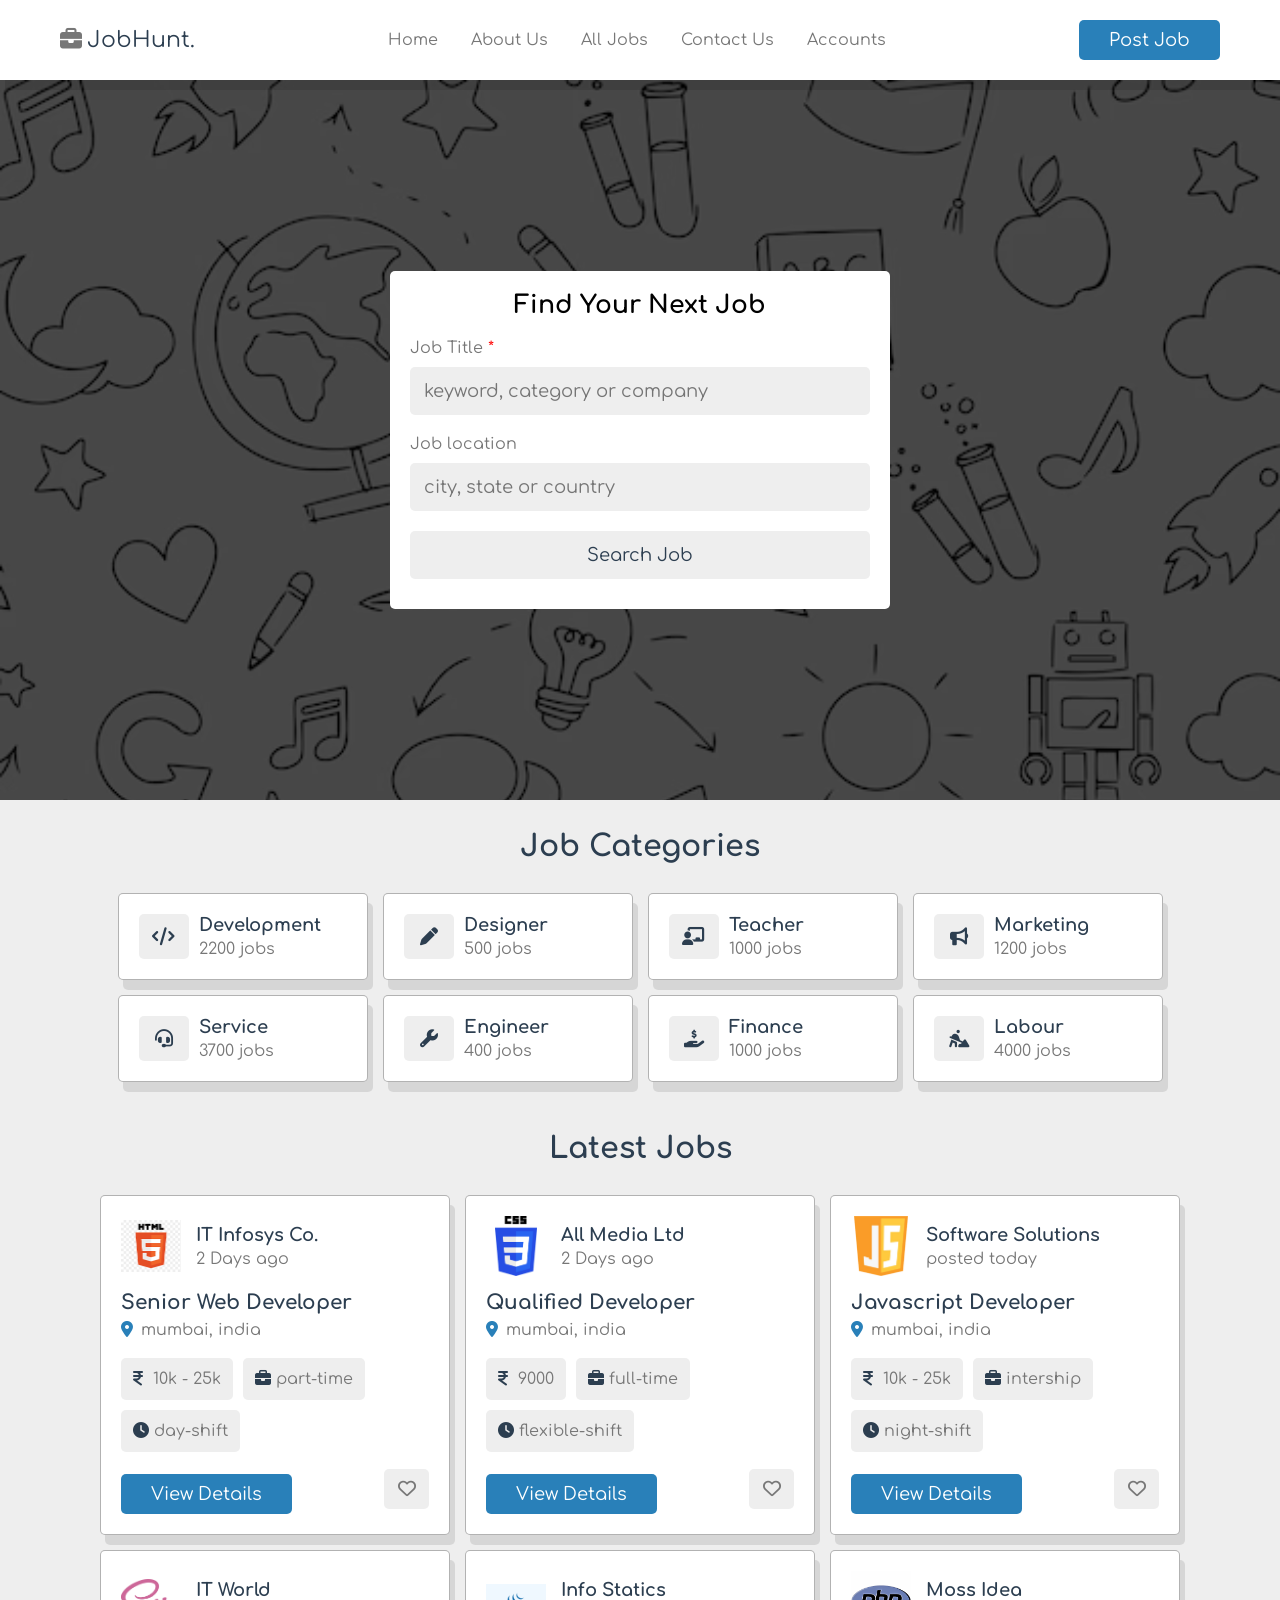
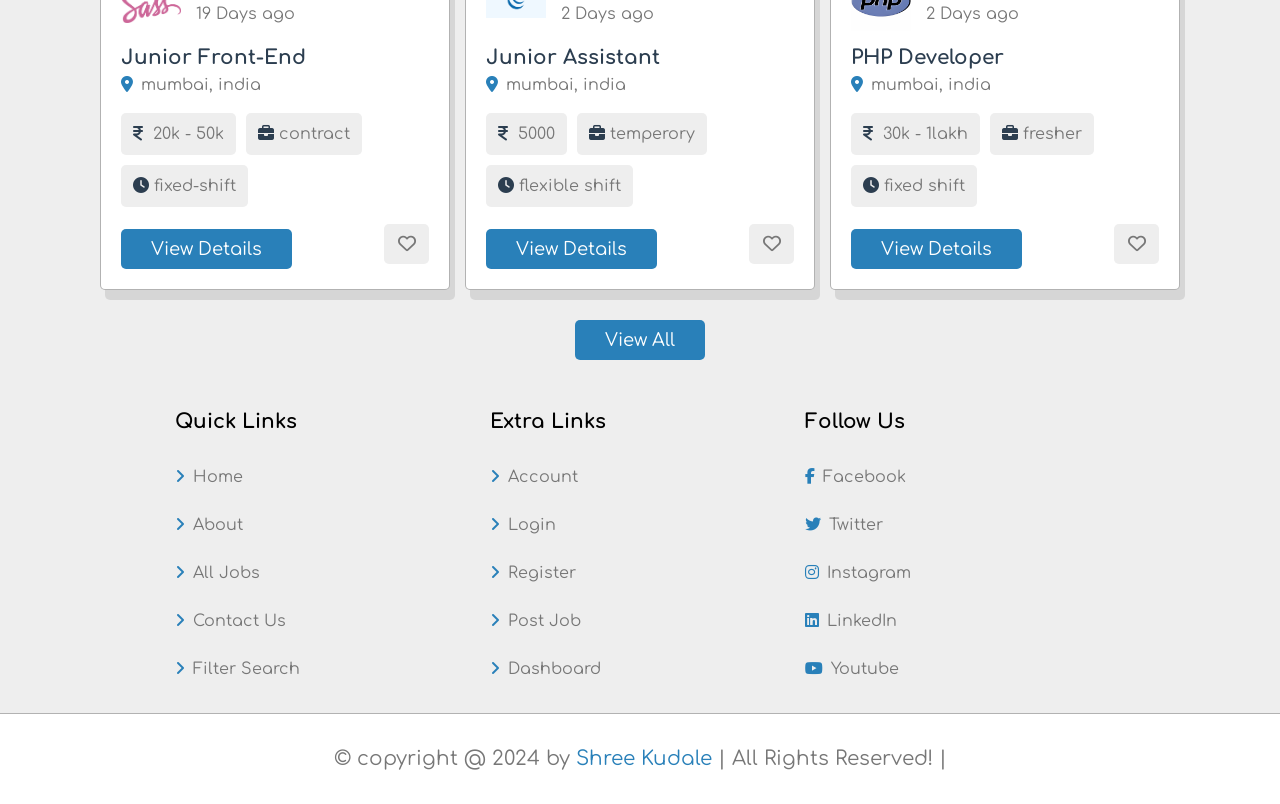
<file: index.html>
<!DOCTYPE html>
<html lang="en">

<head>
    <meta charset="UTF-8">
    <meta name="viewport" content="width=device-width, initial-scale=1.0">
    <title>Home</title>
    <link rel="stylesheet" href="style.css">

</head>

<body>

    <!-- Header Section -->

    <header class="header">
        <section class="flex">
            <div id="menu-btn" class="fas fa-bars-staggered"></div>
            <a href="index.html" class="logo"><i class="fas fa-briefcase"></i>JobHunt.</a>
            <nav class="navbar">
                <a href="index.html">Home</a>
                <a href="about.html">About Us</a>
                <a href="job.html">All jobs</a>
                <a href="contact.html">Contact us</a>
                <a href="login.html">Accounts</a>
            </nav>
            <a href="#" class="btn" style="margin-top: 0;">Post Job</a>

        </section>
    </header>


    <!-- Home Section -->

    <div class="home-container">
        <section class="home">
            <form action="" method="post">
                <h3>Find your next Job</h3>
                <p>Job Title <span>*</span></p>
                <input type="text" name="title" placeholder="keyword, category or company" required maxlength="20"
                    class="input">
                <p>Job location</p>
                <input type="text" name="location" placeholder="city, state or country" required maxlength="50"
                    class="input">
                <input type="submit" value="search job" name="search" class="btn">

            </form>
        </section>
    </div>

    <!-- category section  -->

    <section class="category">
        <h1 class="heading">Job categories</h1>
        <div class="box-container">
            <a href="#" class="box">
                <i class="fas fa-code"></i>
                <div>
                    <h3>Development</h3>
                    <span>2200 jobs</span>
                </div>
            </a>
            <a href="#" class="box">
                <i class="fas fa-pen"></i>
                <div>
                    <h3>designer</h3>
                    <span>500 jobs</span>
                </div>
            </a>
            <a href="#" class="box">
                <i class="fas fa-chalkboard-user"></i>
                <div>
                    <h3>teacher</h3>
                    <span>1000 jobs</span>
                </div>
            </a>
            <a href="#" class="box">
                <i class="fas fa-bullhorn"></i>
                <div>
                    <h3>marketing</h3>
                    <span>1200 jobs</span>
                </div>
            </a>
            <a href="#" class="box">
                <i class="fas fa-headset"></i>
                <div>
                    <h3>service</h3>
                    <span>3700 jobs</span>
                </div>
            </a>
            <a href="#" class="box">
                <i class="fas fa-wrench"></i>
                <div>
                    <h3>engineer</h3>
                    <span>400 jobs</span>
                </div>
            </a>
            <a href="#" class="box">
                <i class="fas fa-hand-holding-dollar"></i>
                <div>
                    <h3>finance</h3>
                    <span>1000 jobs</span>
                </div>
            </a>
            <a href="#" class="box">
                <i class="fas fa-person-digging"></i>
                <div>
                    <h3>labour</h3>
                    <span>4000 jobs</span>
                </div>
            </a>

        </div>
    </section>

    <!-- Job section -->

    <section class="job-container">
        <h1 class="heading">latest jobs</h1>
        <div class="box-container">
            <div class="box">
                <div class="company">
                    <img src="images/image1.png" alt="">
                    <div>
                        <h3>IT infosys co.</h3>
                        <p>2 Days ago</p>
                    </div>
                </div>
                <h3 class="job-title">Senior web developer</h3>

                <p class="location"><i class="fas fa-map-marker-alt"></i>
                    <span>mumbai, india</span>
                </p>
                <div class="tags">
                    <p><i class="fas fa-indian-rupee-sign"></i>
                        <span>10k - 25k</span></span>
                    </p>
                    <p> <i class="fas fa-briefcase"></i><span>part-time</span></p>
                    <p> <i class="fas fa-clock"></i><span>day-shift</span></p>
                </div>
                <div class="flex-btn">
                    <a href="view_job.html" class="btn">View Details</a>
                    <button type="submit" class="far fa-heart"></button>
                </div>
            </div>
            <!-- </div> -->


            <div class="box">
                <div class="company">
                    <img src="images/image2.png" alt="">
                    <div>
                        <h3>all media ltd</h3>
                        <p>2 Days ago</p>
                    </div>
                </div>
                <h3 class="job-title">qualified developer</h3>

                <p class="location"><i class="fas fa-map-marker-alt"></i>
                    <span>mumbai, india</span>
                </p>
                <div class="tags">
                    <p><i class="fas fa-indian-rupee-sign"></i>
                        <span>9000</span></span>
                    </p>
                    <p> <i class="fas fa-briefcase"></i><span>full-time</span></p>
                    <p> <i class="fas fa-clock"></i><span>flexible-shift</span></p>
                </div>
                <div class="flex-btn">
                    <a href="view_job.html" class="btn">View Details</a>
                    <button type="submit" class="far fa-heart"></button>
                </div>
            </div>
            <!-- </div> -->



            <div class="box">
                <div class="company">
                    <img src="images/image3.png" alt="">
                    <div>
                        <h3>software solutions</h3>
                        <p>posted today</p>
                    </div>
                </div>
                <h3 class="job-title">javascript developer</h3>

                <p class="location"><i class="fas fa-map-marker-alt"></i>
                    <span>mumbai, india</span>
                </p>
                <div class="tags">
                    <p><i class="fas fa-indian-rupee-sign"></i>
                        <span>10k - 25k</span></span>
                    </p>
                    <p> <i class="fas fa-briefcase"></i><span>intership</span></p>
                    <p> <i class="fas fa-clock"></i><span>night-shift</span></p>
                </div>
                <div class="flex-btn">
                    <a href="view_job.html" class="btn">View Details</a>
                    <button type="submit" class="far fa-heart"></button>
                </div>
            </div>
            <!-- </div> -->



            <div class="box">
                <div class="company">
                    <img src="images/image4.png" alt="">
                    <div>
                        <h3>IT world</h3>
                        <p>19 Days ago</p>
                    </div>
                </div>
                <h3 class="job-title">junior front-end</h3>

                <p class="location"><i class="fas fa-map-marker-alt"></i>
                    <span>mumbai, india</span>
                </p>
                <div class="tags">
                    <p><i class="fas fa-indian-rupee-sign"></i>
                        <span>20k - 50k</span></span>
                    </p>
                    <p> <i class="fas fa-briefcase"></i><span>contract</span></p>
                    <p> <i class="fas fa-clock"></i><span>fixed-shift</span></p>
                </div>
                <div class="flex-btn">
                    <a href="view_job.html" class="btn">View Details</a>
                    <button type="submit" class="far fa-heart"></button>
                </div>
            </div>
            <!-- </div> -->



            <div class="box">
                <div class="company">
                    <img src="images/image5.png" height="250px">
                    <div>
                        <h3>info statics</h3>
                        <p>2 Days ago</p>
                    </div>
                </div>
                <h3 class="job-title">junior assistant</h3>

                <p class="location"><i class="fas fa-map-marker-alt"></i>
                    <span>mumbai, india</span>
                </p>
                <div class="tags">
                    <p><i class="fas fa-indian-rupee-sign"></i>
                        <span>5000</span></span>
                    </p>
                    <p> <i class="fas fa-briefcase"></i><span>temperory</span></p>
                    <p> <i class="fas fa-clock"></i><span>flexible shift</span></p>
                </div>
                <div class="flex-btn">
                    <a href="view_job.html" class="btn">View Details</a>
                    <button type="submit" class="far fa-heart"></button>
                </div>
            </div>
            <!-- </div> -->





            <div class="box">
                <div class="company">
                    <img src="images/image6.png" alt="">
                    <div>
                        <h3>moss idea</h3>
                        <p>2 Days ago</p>
                    </div>
                </div>
                <h3 class="job-title">PHP developer</h3>

                <p class="location"><i class="fas fa-map-marker-alt"></i>
                    <span>mumbai, india</span>
                </p>
                <div class="tags">
                    <p><i class="fas fa-indian-rupee-sign"></i>
                        <span>30k - 1lakh</span></span>
                    </p>
                    <p> <i class="fas fa-briefcase"></i><span>fresher</span></p>
                    <p> <i class="fas fa-clock"></i><span>fixed shift</span></p>
                </div>
                <div class="flex-btn">
                    <a href="view_job.html" class="btn">View Details</a>
                    <button type="submit" class="far fa-heart"></button>
                </div>
            </div>
        </div>


        <div style="text-align: center; margin-top: 2rem;">
            <a href="job.html" class="btn"> view all</a>
        </div>
        </div>
    </section>






    <!-- Footer section -->

    <footer class="footer">
        <section class="grid">
            <div class="box">
                <h3>quick links</h3>
                <a href="index.html"><i class="fas fa-angle-right"></i>Home</a>
                <a href="about.html"><i class="fas fa-angle-right"></i>About</a>
                <a href="job.html"><i class="fas fa-angle-right"></i>All Jobs</a>
                <a href="contact.html"><i class="fas fa-angle-right"></i>Contact Us</a>
                <a href="#"><i class="fas fa-angle-right"></i>Filter Search</a>
            </div>

            <div class="box">
                <h3>extra links</h3>
                <a href="#"><i class="fas fa-angle-right"></i>Account</a>
                <a href="login.html"><i class="fas fa-angle-right"></i>Login</a>
                <a href="register.html"><i class="fas fa-angle-right"></i>Register</a>
                <a href="#"><i class="fas fa-angle-right"></i>Post Job</a>
                <a href="#"><i class="fas fa-angle-right"></i>Dashboard</a>
            </div>

            <div class="box">
                <h3>Follow Us</h3>
                <a href="#"><i class="fab fa-facebook-f"></i>Facebook</a>
                <a href="#"><i class="fab fa-twitter"></i>Twitter</a>
                <a href="#"><i class="fab fa-instagram"></i>Instagram</a>
                <a href="#"><i class="fab fa-linkedin"></i>LinkedIn</a>
                <a href="#"><i class="fab fa-youtube"></i>Youtube</a>
            </div>

        </section>

        <div class="credit">&copy; copyright @ 2024 by <span>Shree Kudale</span> | All Rights Reserved! |</div>













    </footer>





    <script src="/script.js"></script>

</body>

</html>
</file>
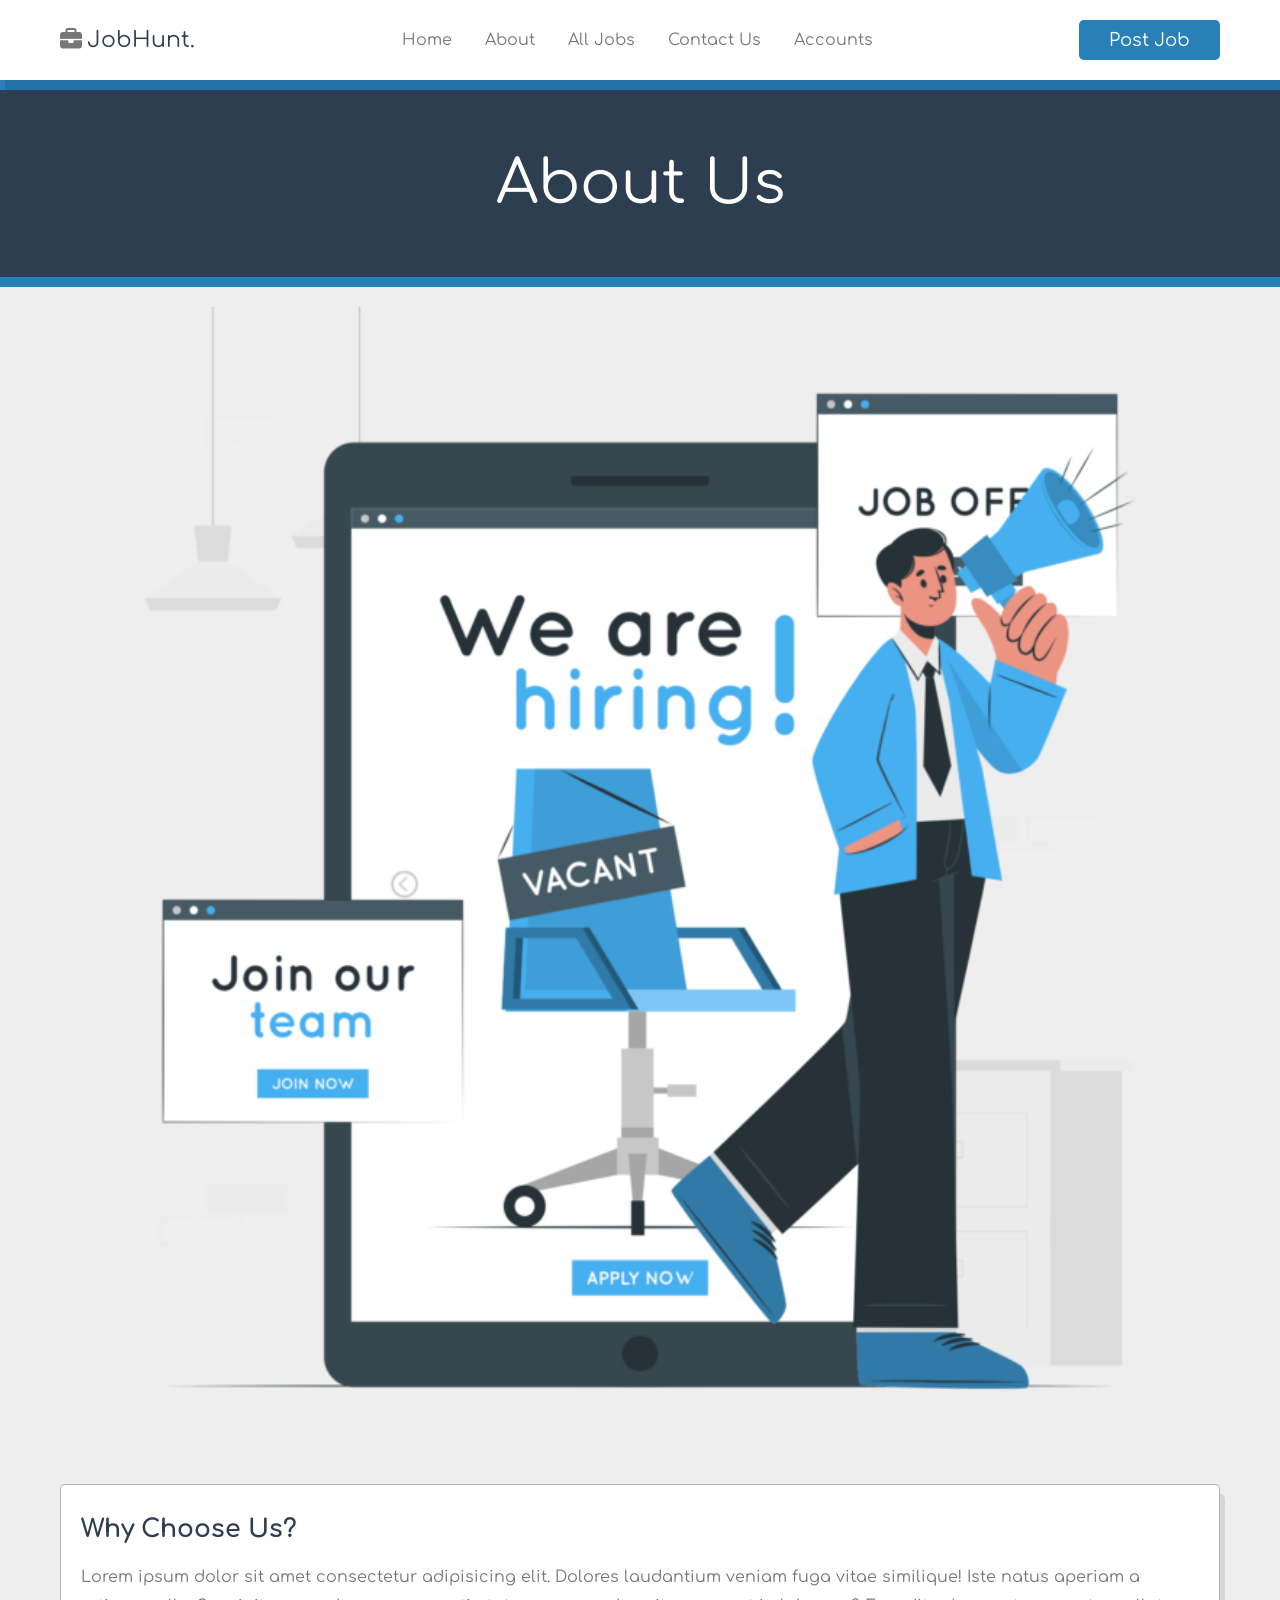
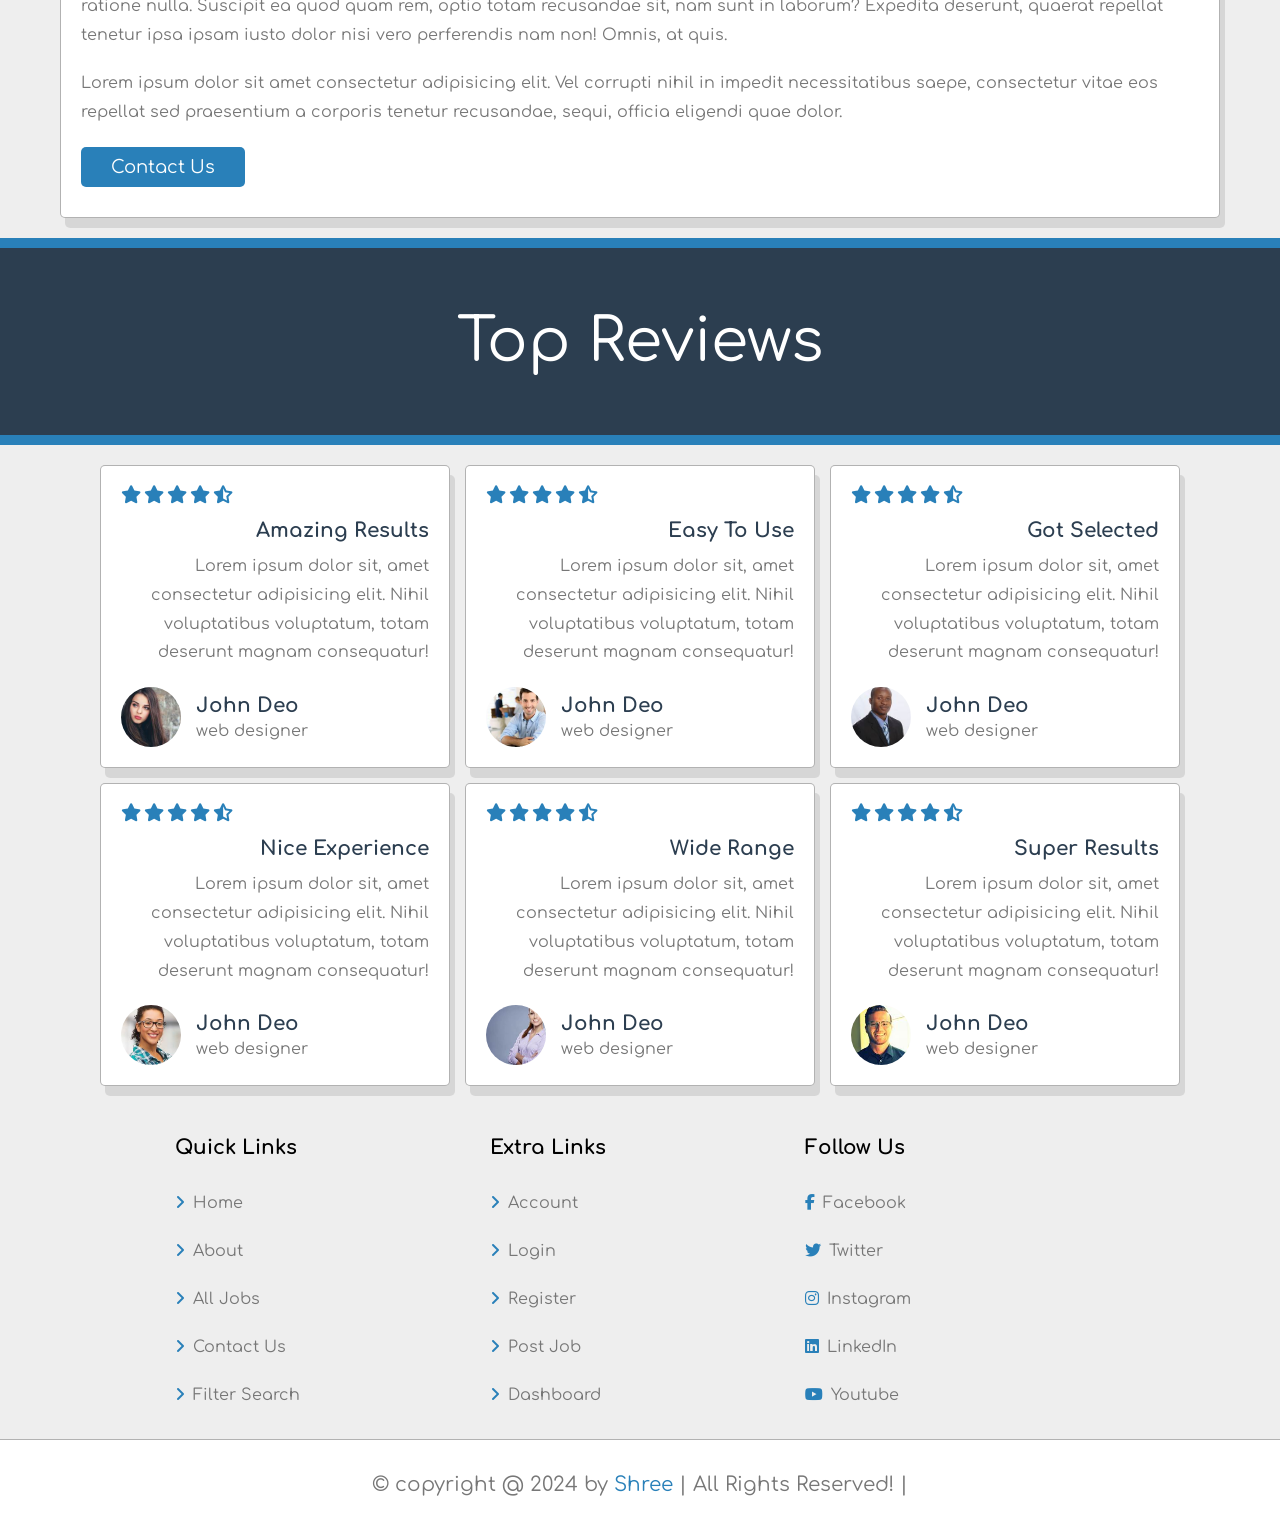
<file: about.html>
<!DOCTYPE html>
<html lang="en">
<head>
    <meta charset="UTF-8">
    <meta name="viewport" content="width=device-width, initial-scale=1.0">
    <title>About</title>
    <link rel="stylesheet" href="style.css">
    
</head>
<body>

    <!-- Header Section -->

    <header class="header">
        <section class="flex">
            <div id="menu-btn" class ="fas fa-bars-staggered"></div>
            <a href="index.html" class="logo"><i class="fas fa-briefcase"></i>JobHunt.</a>
            <nav class="navbar">
                <a href="index.html">Home</a>
                <a href="about.html">About</a>
                <a href="job.html">All jobs</a>
                <a href="contact.html">Contact us</a>
                <a href="login.html">Accounts</a>    
            </nav>
            <a href="#" class="btn" style="margin-top: 0;">Post Job</a>

        </section>
    </header>

    <!-- About us section -->
     <div class="section-title">About Us</div>

<section class="about">
    <img src="images/about us img.png" alt="">
    <div class="box">
        <h3>Why choose us?</h3>
        <p>Lorem ipsum dolor sit amet consectetur adipisicing elit. Dolores laudantium veniam fuga vitae similique! Iste natus aperiam a ratione nulla. Suscipit ea quod quam rem, optio totam recusandae sit, nam sunt in laborum? Expedita deserunt, quaerat repellat tenetur ipsa ipsam iusto dolor nisi vero perferendis nam non! Omnis, at quis.</p>
        <p>Lorem ipsum dolor sit amet consectetur adipisicing elit. Vel corrupti nihil in impedit necessitatibus saepe, consectetur vitae eos repellat sed praesentium a corporis tenetur recusandae, sequi, officia eligendi quae dolor.</p>
        <a href="contact.html" class="btn">Contact Us</a>
    </div>
</section>

<!-- reviews section -->
<div class="section-title">top reviews</div>

<section class="reviews">
    <div class="box-container">
        <div class="box">
            <div class="stars">
                <i class="fas fa-star"></i>
                <i class="fas fa-star"></i>
                <i class="fas fa-star"></i>
                <i class="fas fa-star"></i>
                <i class="fas fa-star-half-alt"></i>
            </div>
            <h3 class="title">amazing results</h3>
            <p>Lorem ipsum dolor sit, amet consectetur adipisicing elit. Nihil voluptatibus voluptatum, totam deserunt magnam consequatur!</p>
            <div class="user">
                <img src="images/review1.png" alt="">
                <div>
                    <h3>john deo</h3>
                  <span>web designer</span>
                </div>
            </div>
        </div>

        <div class="box">
            <div class="stars">
                <i class="fas fa-star"></i>
                <i class="fas fa-star"></i>
                <i class="fas fa-star"></i>
                <i class="fas fa-star"></i>
                <i class="fas fa-star-half-alt"></i>
            </div>
            <h3 class="title">easy to use</h3>
            <p>Lorem ipsum dolor sit, amet consectetur adipisicing elit. Nihil voluptatibus voluptatum, totam deserunt magnam consequatur!</p>
            <div class="user">
                <img src="images/review3.png" alt="">
                <div>
                    <h3>john deo</h3>
                  <span>web designer</span>
                </div>
            </div>
        </div>
        <div class="box">
            <div class="stars">
                <i class="fas fa-star"></i>
                <i class="fas fa-star"></i>
                <i class="fas fa-star"></i>
                <i class="fas fa-star"></i>
                <i class="fas fa-star-half-alt"></i>
            </div>
            <h3 class="title">got selected</h3>
            <p>Lorem ipsum dolor sit, amet consectetur adipisicing elit. Nihil voluptatibus voluptatum, totam deserunt magnam consequatur!</p>
            <div class="user">
                <img src="images/review2.png" alt="">
                <div>
                    <h3>john deo</h3>
                  <span>web designer</span>
                </div>
            </div>
        </div>
        <div class="box">
            <div class="stars">
                <i class="fas fa-star"></i>
                <i class="fas fa-star"></i>
                <i class="fas fa-star"></i>
                <i class="fas fa-star"></i>
                <i class="fas fa-star-half-alt"></i>
            </div>
            <h3 class="title">nice experience</h3>
            <p>Lorem ipsum dolor sit, amet consectetur adipisicing elit. Nihil voluptatibus voluptatum, totam deserunt magnam consequatur!</p>
            <div class="user">
                <img src="images/review4.png" alt="">
                <div>
                    <h3>john deo</h3>
                  <span>web designer</span>
                </div>
            </div>
        </div>
        <div class="box">
            <div class="stars">
                <i class="fas fa-star"></i>
                <i class="fas fa-star"></i>
                <i class="fas fa-star"></i>
                <i class="fas fa-star"></i>
                <i class="fas fa-star-half-alt"></i>
            </div>
            <h3 class="title">wide range</h3>
            <p>Lorem ipsum dolor sit, amet consectetur adipisicing elit. Nihil voluptatibus voluptatum, totam deserunt magnam consequatur!</p>
            <div class="user">
                <img src="images/review5.png" alt="">
                <div>
                    <h3>john deo</h3>
                  <span>web designer</span>
                </div>
            </div>
        </div>
        <div class="box">
            <div class="stars">
                <i class="fas fa-star"></i>
                <i class="fas fa-star"></i>
                <i class="fas fa-star"></i>
                <i class="fas fa-star"></i>
                <i class="fas fa-star-half-alt"></i>
            </div>
            <h3 class="title">super results</h3>
            <p>Lorem ipsum dolor sit, amet consectetur adipisicing elit. Nihil voluptatibus voluptatum, totam deserunt magnam consequatur!</p>
            <div class="user">
                <img src="images/review6.png" alt="">
                <div>
                    <h3>john deo</h3>
                  <span>web designer</span>
                </div>
            </div>
        </div>


    </div>
</section>














<!-- Footer section -->

<footer class="footer">
    <section class="grid">
        <div class="box">
            <h3>quick links</h3>
            <a href="index.html"><i class="fas fa-angle-right"></i>Home</a>
            <a href="about.html"><i class="fas fa-angle-right"></i>About</a>
            <a href="job.html"><i class="fas fa-angle-right"></i>All Jobs</a>
            <a href="contact.html"><i class="fas fa-angle-right"></i>Contact Us</a>
            <a href="#"><i class="fas fa-angle-right"></i>Filter Search</a>
        </div>

        <div class="box">
            <h3>extra links</h3>
            <a href="#"><i class="fas fa-angle-right"></i>Account</a>
            <a href="login.html"><i class="fas fa-angle-right"></i>Login</a>
            <a href="register.html"><i class="fas fa-angle-right"></i>Register</a>
            <a href="#"><i class="fas fa-angle-right"></i>Post Job</a>
            <a href="#"><i class="fas fa-angle-right"></i>Dashboard</a>
        </div>

        <div class="box">
            <h3>Follow Us</h3>
            <a href="#"><i class="fab fa-facebook-f"></i>Facebook</a>
            <a href="#"><i class="fab fa-twitter"></i>Twitter</a>
            <a href="#"><i class="fab fa-instagram"></i>Instagram</a>
            <a href="#"><i class="fab fa-linkedin"></i>LinkedIn</a>
            <a href="#"><i class="fab fa-youtube"></i>Youtube</a>
        </div>

    </section>

<div class="credit">&copy; copyright @ 2024 by <span>Shree</span> | All Rights Reserved! |</div>













</footer>





    <script src="/script.js"></script>

</body>
</html>
</file>
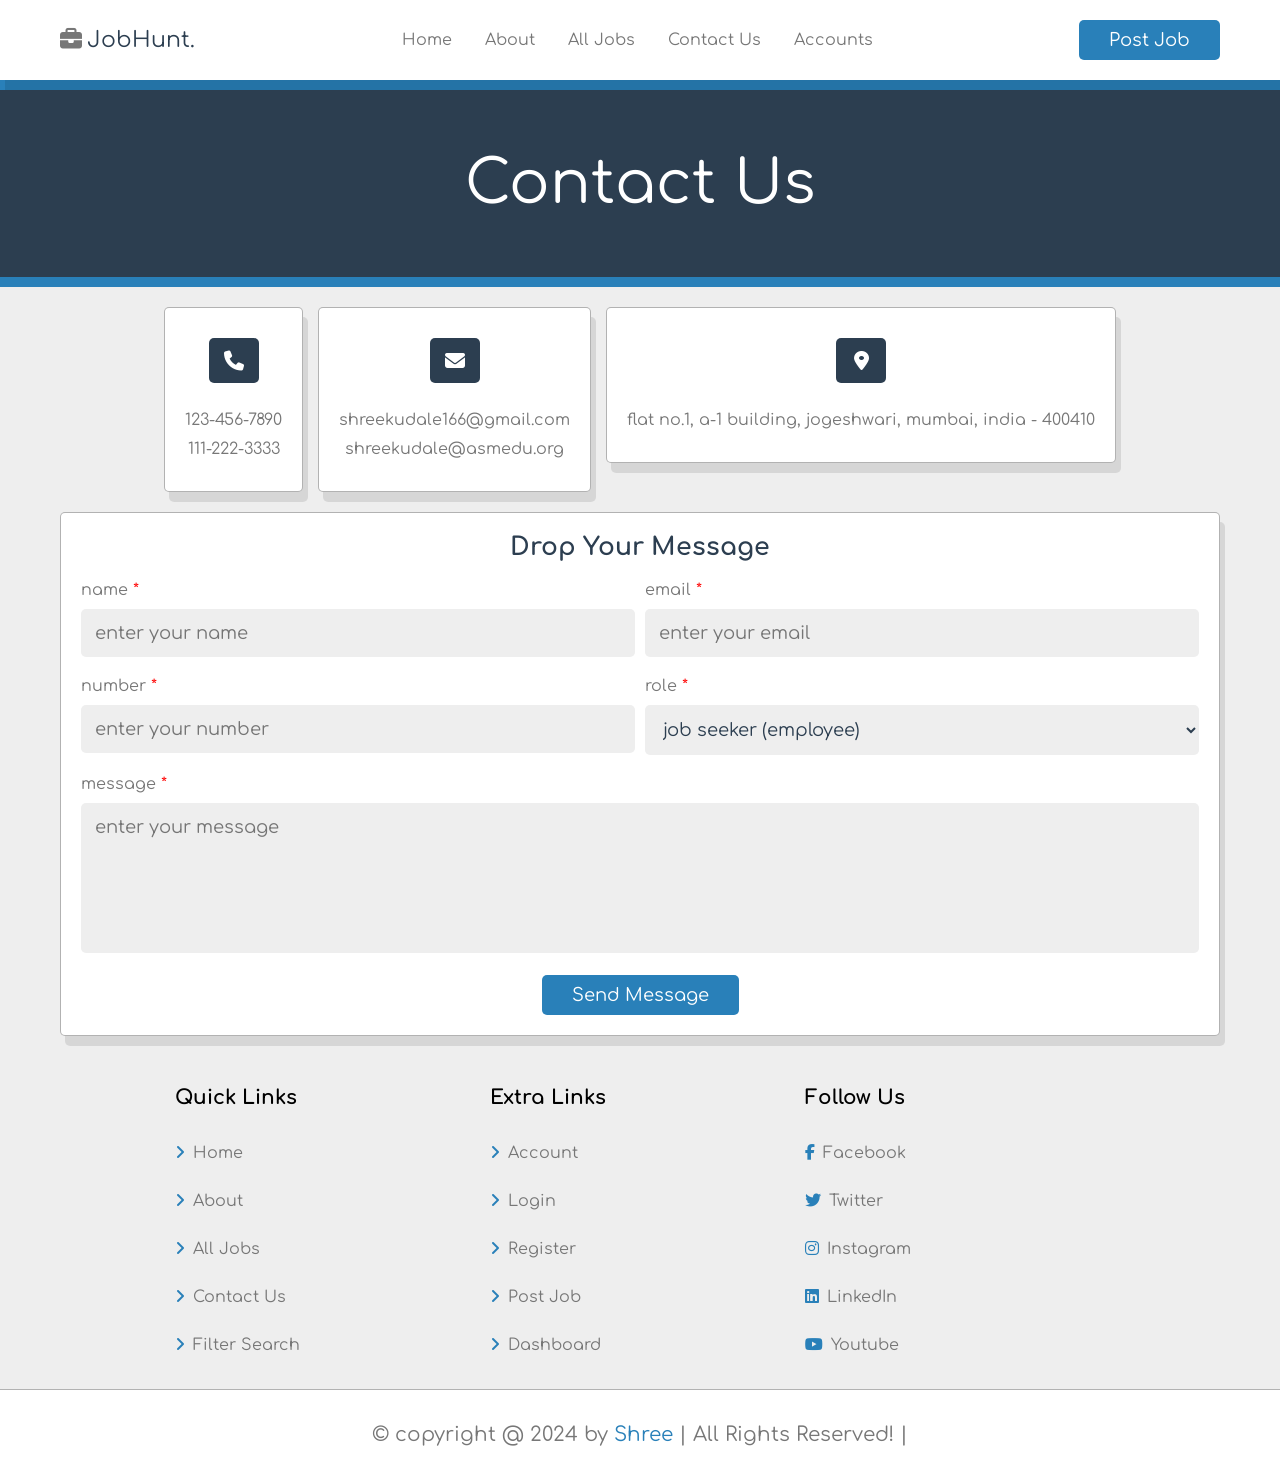
<file: contact.html>
<!DOCTYPE html>
<html lang="en">
<head>
    <meta charset="UTF-8">
    <meta name="viewport" content="width=device-width, initial-scale=1.0">
    <title>Contact Us</title>
    <link rel="stylesheet" href="style.css">
    
</head>
<body>

    <!-- Header Section -->

    <header class="header">
        <section class="flex">
            <div id="menu-btn" class ="fas fa-bars-staggered"></div>
            <a href="index.html" class="logo"><i class="fas fa-briefcase"></i>JobHunt.</a>
            <nav class="navbar">
                <a href="index.html">Home</a>
                <a href="about.html">About</a>
                <a href="job.html">All jobs</a>
                <a href="contact.html">Contact us</a>
                <a href="login.html">Accounts</a>    
            </nav>
            <a href="#" class="btn" style="margin-top: 0;">Post Job</a>

        </section>
    </header>

    <!-- contact us section  -->
    <div class="section-title">contact us</div>
        <section class="contact">
            <div class="box-container">

                <div class="box">
                    <i class="fas fa-phone"></i>
                    <a href="tel:1234567890">123-456-7890</a>
                    <a href="tel:1112223333">111-222-3333</a>
                </div>
                <div class="box">
                    <i class="fas fa-envelope"></i>
                    <a href="mailto:shreekudale166@gmail.com">shreekudale166@gmail.com</a>
                    <a href="mailto:shreekudale@asmedu.org">shreekudale@asmedu.org</a>
                </div>

                <div class="box">
                    <i class="fas fa-map-marker-alt"></i>
                    <a href="#">flat no.1, a-1 building, jogeshwari, mumbai, india - 400410</a>
                </div>
                
            </div>
            <form action="" method="post">
                <h3>drop your message</h3>
                <div class="flex">
                    <div class="box">
                        <p>name <span>*</span></p>
                        <input type="text" name="name" required maxlength="20" placeholder="enter your name" class="input">
                    </div>
                    <div class="box">
                        <p>email <span>*</span></p>
                        <input type="email" name="email" required maxlength="50" placeholder="enter your email" class="input">
                    </div>
                    <div class="box">
                        <p>number <span>*</span></p>
                        <input type="number" name="number" required min="0" max="9999999999" maxlength="20" placeholder="enter your number" class="input">
                    </div>
                    <div class="box">
                        <p>role <span>*</span></p>
                        <select name="role" required class="input">
                            <option value="employee">job seeker (employee)</option>
                            <option value="employeer">job provider (employeer)</option>
                        </select>
                    </div>
                </div>
                <p>message <span>*</span></p>
                <textarea name="message" class="input" required maxlength="1000" placeholder="enter your message" cols="30" rows="10"></textarea>
                <input type="submit" value="send message" name="send" class="btn">
            </form>
        </section>











    

<!-- Footer section -->

<footer class="footer">
    <section class="grid">
        <div class="box">
            <h3>quick links</h3>
            <a href="index.html"><i class="fas fa-angle-right"></i>Home</a>
            <a href="about.html"><i class="fas fa-angle-right"></i>About</a>
            <a href="job.html"><i class="fas fa-angle-right"></i>All Jobs</a>
            <a href="contact.html"><i class="fas fa-angle-right"></i>Contact Us</a>
            <a href="#"><i class="fas fa-angle-right"></i>Filter Search</a>
        </div>

        <div class="box">
            <h3>extra links</h3>
            <a href="#"><i class="fas fa-angle-right"></i>Account</a>
            <a href="login.html"><i class="fas fa-angle-right"></i>Login</a>
            <a href="register.html"><i class="fas fa-angle-right"></i>Register</a>
            <a href="#"><i class="fas fa-angle-right"></i>Post Job</a>
            <a href="#"><i class="fas fa-angle-right"></i>Dashboard</a>
        </div>

        <div class="box">
            <h3>Follow Us</h3>
            <a href="#"><i class="fab fa-facebook-f"></i>Facebook</a>
            <a href="#"><i class="fab fa-twitter"></i>Twitter</a>
            <a href="#"><i class="fab fa-instagram"></i>Instagram</a>
            <a href="#"><i class="fab fa-linkedin"></i>LinkedIn</a>
            <a href="#"><i class="fab fa-youtube"></i>Youtube</a>
        </div>

    </section>

<div class="credit">&copy; copyright @ 2024 by <span>Shree</span> | All Rights Reserved! |</div>













</footer>





    <script src="/script.js"></script>

</body>
</html>
</file>
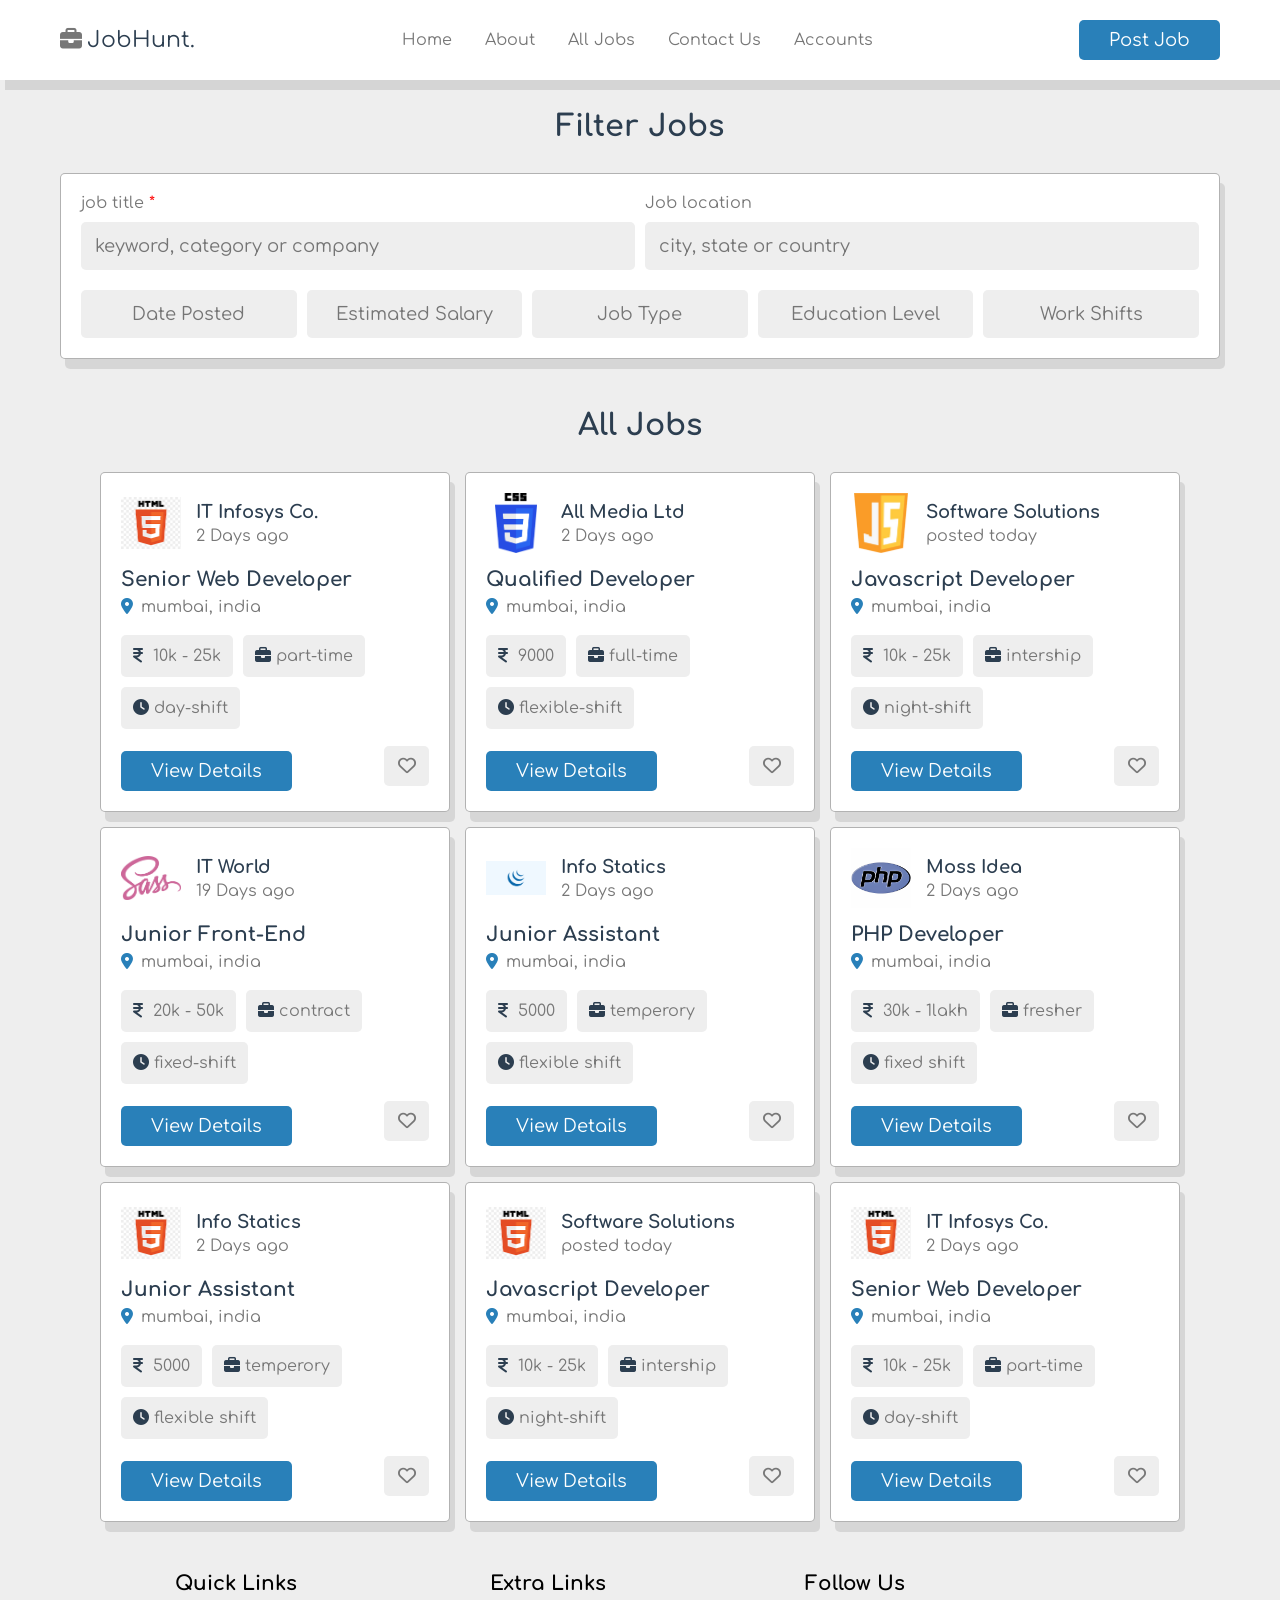
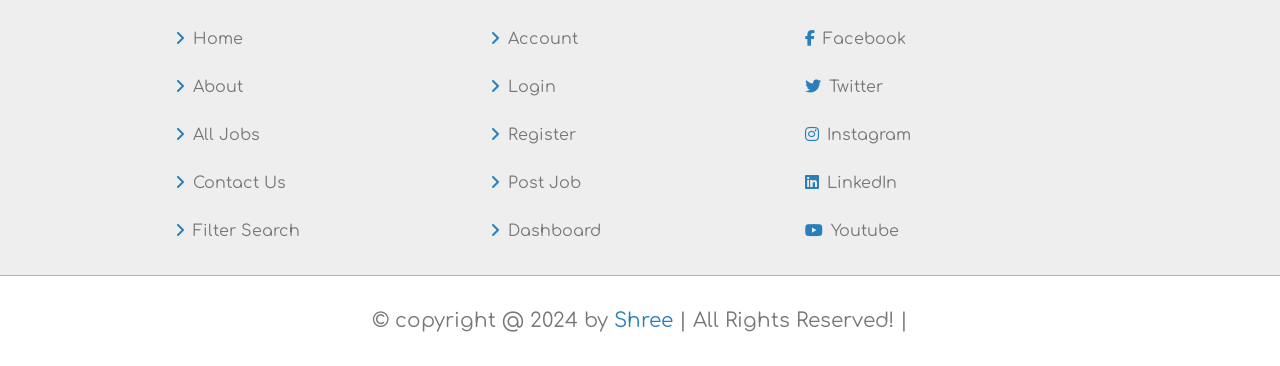
<file: job.html>
<!DOCTYPE html>
<html lang="en">
<head>
    <meta charset="UTF-8">
    <meta name="viewport" content="width=device-width, initial-scale=1.0">
    <title>All Jobs</title>
    <link rel="stylesheet" href="style.css">
    
</head>
<body>

    <!-- Header Section -->

    <header class="header">
        <section class="flex">
            <div id="menu-btn" class ="fas fa-bars-staggered"></div>
            <a href="index.html" class="logo"><i class="fas fa-briefcase"></i>JobHunt.</a>
            <nav class="navbar">
                <a href="index.html">Home</a>
                <a href="about.html">About</a>
                <a href="job.html">All jobs</a>
                <a href="contact.html">Contact us</a>
                <a href="login.html">Accounts</a>    
            </nav>
            <a href="#" class="btn" style="margin-top: 0;">Post Job</a>

        </section>
    </header>

    
    <!-- job filter section -->
    <section class="job-filter">
        <h1 class="heading">filter jobs</h1>
        <form action="" method="post">
            <div class="flex">
                <div class="box">
                    <p>job title <span>*</span></p>
                    <input type="text" name="title" placeholder="keyword, category or company" required maxlength="20" class="input">
                </div>
                <div class="box">
                    <p>Job location</p>
                    <input type="text" name="location" placeholder="city, state or country" required maxlength="50" class="input">
                </div>
            </div>
            <div class="dropdown-container">
                <div class="dropdown">
                    <input type="text" readonly placeholder="date posted" name="date" maxlength="20" class="output">
                    <div class="lists">
                        <p class="items">today</p>
                        <p class="items">3 days ago</p>
                        <p class="items">7 days ago</p>
                        <p class="items">10 days ago</p>
                        <p class="items">15 days ago</p>
                        <p class="items">30 days ago</p>
                    </div>
                </div>

                <div class="dropdown">
                    <input type="text" readonly placeholder="estimated salary" name="date" maxlength="20" class="output">
                    <div class="lists">
                        <p class="items">1k or less</p>
                        <p class="items">1k - 5k</p>
                        <p class="items">5k - 10k</p>
                        <p class="items">10k - 20k</p>
                        <p class="items">20k - 30k</p>
                        <p class="items">30k - 40k</p>
                        <p class="items">40k - 50k</p>
                        <p class="items">50k - 1 lakh</p>
                        <p class="items">1 lakh - 5 lakh</p>
                        <p class="items">5 lakh - 10 lakh</p>
                        <p class="items">10 lakh - 20 lakh</p>
                        <p class="items">20 lakh - 50 lakh</p>
                        <p class="items">50 lakh - 1 crore</p>
                        <p class="items">1 crore - 5 crore</p>
                        <p class="items">5 crore - 10 crore</p>
                        <p class="items">10 crore or more</p>
                    </div>
                </div>
                <div class="dropdown">
                    <input type="text" readonly placeholder="job type" name="date" maxlength="20" class="output">
                    <div class="lists">
                        <p class="items">full-time</p>
                        <p class="items">part-time</p>
                        <p class="items">intership</p>
                        <p class="items">contract</p>
                        <p class="items">temperary</p>
                        <p class="items">fresher</p>
                    </div>
                </div>
                <div class="dropdown">
                    <input type="text" readonly placeholder="education level" name="date" maxlength="20" class="output">
                    <div class="lists">
                        <p class="items">10th pass</p>
                        <p class="items">12th pass</p>
                        <p class="items">bachlelor's degree</p>
                        <p class="items">master's degree</p>
                        <p class="items">diploma</p>
                    </div>
                </div>
                <div class="dropdown">
                    <input type="text" readonly placeholder="work shifts" name="date" maxlength="20" class="output">
                    <div class="lists">
                        <p class="items">day shift</p>
                        <p class="items">night-shift</p>
                        <p class="items">flexible-shift</p>
                        <p class="items">fixed-shift</p>
                    </div>
                </div>
            </div>
        </form>
    </section>











    



    <!-- all jobs section     -->

    <section class="job-container">
        <h1 class="heading">All jobs</h1>
        <div class="box-container">
            <div class="box">
                <div class="company">
                       <img src="images/image1.png" alt="">
                    <div>
                        <h3>IT infosys co.</h3>
                        <p>2 Days ago</p>
                    </div>
                </div>
                <h3 class="job-title">Senior web developer</h3>
            
                <p class="location"><i class="fas fa-map-marker-alt"></i>
                <span>mumbai, india</span></p>
                <div class="tags">
                <p><i class="fas fa-indian-rupee-sign"></i> 
                <span>10k - 25k</span></span></p>
                <p> <i class="fas fa-briefcase"></i><span>part-time</span></p>
                <p> <i class="fas fa-clock"></i><span>day-shift</span></p>
                </div>
                <div class="flex-btn">
                <a href="view_job.html" class="btn">View Details</a>
                <button type="submit" class="far fa-heart" ></button>
                </div>
            </div>
        


        <div class="box">
            <div class="company">
                   <img src="images/image2.png" alt="">
                <div>
                    <h3>all media ltd</h3>
                    <p>2 Days ago</p>
                </div>
            </div>
            <h3 class="job-title">qualified developer</h3>
        
            <p class="location"><i class="fas fa-map-marker-alt"></i>
            <span>mumbai, india</span></p>
            <div class="tags">
            <p><i class="fas fa-indian-rupee-sign"></i> 
            <span>9000</span></span></p>
            <p> <i class="fas fa-briefcase"></i><span>full-time</span></p>
            <p> <i class="fas fa-clock"></i><span>flexible-shift</span></p>
            </div>
            <div class="flex-btn">
            <a href="view_job.html" class="btn">View Details</a>
            <button type="submit" class="far fa-heart" ></button>
            </div>
        </div>
   



    <div class="box">
        <div class="company">
               <img src="images/image3.png" alt="">
            <div>
                <h3>software solutions</h3>
                <p>posted today</p>
            </div>
        </div>
        <h3 class="job-title">javascript developer</h3>
    
        <p class="location"><i class="fas fa-map-marker-alt"></i>
        <span>mumbai, india</span></p>
        <div class="tags">
        <p><i class="fas fa-indian-rupee-sign"></i> 
        <span>10k - 25k</span></span></p>
        <p> <i class="fas fa-briefcase"></i><span>intership</span></p>
        <p> <i class="fas fa-clock"></i><span>night-shift</span></p>
        </div>
        <div class="flex-btn">
        <a href="view_job.html" class="btn">View Details</a>
        <button type="submit" class="far fa-heart" ></button>
        </div>
    </div>




<div class="box">
    <div class="company">
           <img src="images/image4.png" alt="">
        <div>
            <h3>IT world</h3>
            <p>19 Days ago</p>
        </div>
    </div>
    <h3 class="job-title">junior front-end</h3>

    <p class="location"><i class="fas fa-map-marker-alt"></i>
    <span>mumbai, india</span></p>
    <div class="tags">
    <p><i class="fas fa-indian-rupee-sign"></i> 
    <span>20k - 50k</span></span></p>
    <p> <i class="fas fa-briefcase"></i><span>contract</span></p>
    <p> <i class="fas fa-clock"></i><span>fixed-shift</span></p>
    </div>
    <div class="flex-btn">
    <a href="view_job.html" class="btn">View Details</a>
    <button type="submit" class="far fa-heart" ></button>
    </div>
</div>




<div class="box">
    <div class="company">
           <img src="images/image5.png" height="250px">
        <div>
            <h3>info statics</h3>
            <p>2 Days ago</p>
        </div>
    </div>
    <h3 class="job-title">junior assistant</h3>

    <p class="location"><i class="fas fa-map-marker-alt"></i>
    <span>mumbai, india</span></p>
    <div class="tags">
    <p><i class="fas fa-indian-rupee-sign"></i> 
    <span>5000</span></span></p>
    <p> <i class="fas fa-briefcase"></i><span>temperory</span></p>
    <p> <i class="fas fa-clock"></i><span>flexible shift</span></p>
    </div>
    <div class="flex-btn">
    <a href="view_job.html" class="btn">View Details</a>
    <button type="submit" class="far fa-heart" ></button>
    </div>
</div>






<div class="box">
    <div class="company">
           <img src="images/image6.png" alt="">
        <div>
            <h3>moss idea</h3>
            <p>2 Days ago</p>
        </div>
    </div>
    <h3 class="job-title">PHP developer</h3>

    <p class="location"><i class="fas fa-map-marker-alt"></i>
    <span>mumbai, india</span></p>
    <div class="tags">
    <p><i class="fas fa-indian-rupee-sign"></i> 
    <span>30k - 1lakh</span></span></p>
    <p> <i class="fas fa-briefcase"></i><span>fresher</span></p>
    <p> <i class="fas fa-clock"></i><span>fixed shift</span></p>
    </div>
    <div class="flex-btn">
    <a href="view_job.html" class="btn">View Details</a>
    <button type="submit" class="far fa-heart" ></button>
        </div>
    </div>





    <div class="box">
        <div class="company">
               <img src="images/image1.png" alt="">
            <div>
                <h3>Info Statics</h3>
                <p>2 Days ago</p>
            </div>
        </div>
        <h3 class="job-title">Junior Assistant</h3>
    
        <p class="location"><i class="fas fa-map-marker-alt"></i>
        <span>mumbai, india</span></p>
        <div class="tags">
        <p><i class="fas fa-indian-rupee-sign"></i> 
        <span>5000</span></span></p>
        <p> <i class="fas fa-briefcase"></i><span>temperory</span></p>
        <p> <i class="fas fa-clock"></i><span>flexible shift</span></p>
        </div>
        <div class="flex-btn">
        <a href="view_job.html" class="btn">View Details</a>
        <button type="submit" class="far fa-heart" ></button>
        </div>
    </div>
    <div class="box">
        <div class="company">
               <img src="images/image1.png" alt="">
            <div>
                <h3>Software solutions</h3>
                <p>posted today</p>
            </div>
        </div>
        <h3 class="job-title">Javascript developer</h3>
    
        <p class="location"><i class="fas fa-map-marker-alt"></i>
        <span>mumbai, india</span></p>
        <div class="tags">
        <p><i class="fas fa-indian-rupee-sign"></i> 
        <span>10k - 25k</span></span></p>
        <p> <i class="fas fa-briefcase"></i><span>intership</span></p>
        <p> <i class="fas fa-clock"></i><span>night-shift</span></p>
        </div>
        <div class="flex-btn">
        <a href="view_job.html" class="btn">View Details</a>
        <button type="submit" class="far fa-heart" ></button>
        </div>
    </div>
    <div class="box">
        <div class="company">
               <img src="images/image1.png" alt="">
            <div>
                <h3>IT Infosys Co.</h3>
                <p>2 Days ago</p>
            </div>
        </div>
        <h3 class="job-title">Senior Web Developer</h3>
    
        <p class="location"><i class="fas fa-map-marker-alt"></i>
        <span>mumbai, india</span></p>
        <div class="tags">
        <p><i class="fas fa-indian-rupee-sign"></i> 
        <span>10k - 25k</span></span></p>
        <p> <i class="fas fa-briefcase"></i><span>part-time</span></p>
        <p> <i class="fas fa-clock"></i><span>day-shift</span></p>
        </div>
        <div class="flex-btn">
        <a href="view_job.html" class="btn">View Details</a>
        <button type="submit" class="far fa-heart" ></button>
        </div>
    </div>


        
    </div>
    </section>




















<!-- Footer section -->

<footer class="footer">
    <section class="grid">
        <div class="box">
            <h3>quick links</h3>
            <a href="index.html"><i class="fas fa-angle-right"></i>Home</a>
            <a href="about.html"><i class="fas fa-angle-right"></i>About</a>
            <a href="job.html"><i class="fas fa-angle-right"></i>All Jobs</a>
            <a href="contact.html"><i class="fas fa-angle-right"></i>Contact Us</a>
            <a href="#"><i class="fas fa-angle-right"></i>Filter Search</a>
        </div>

        <div class="box">
            <h3>extra links</h3>
            <a href="#"><i class="fas fa-angle-right"></i>Account</a>
            <a href="login.html"><i class="fas fa-angle-right"></i>Login</a>
            <a href="register.html"><i class="fas fa-angle-right"></i>Register</a>
            <a href="#"><i class="fas fa-angle-right"></i>Post Job</a>
            <a href="#"><i class="fas fa-angle-right"></i>Dashboard</a>
        </div>

        <div class="box">
            <h3>Follow Us</h3>
            <a href="#"><i class="fab fa-facebook-f"></i>Facebook</a>
            <a href="#"><i class="fab fa-twitter"></i>Twitter</a>
            <a href="#"><i class="fab fa-instagram"></i>Instagram</a>
            <a href="#"><i class="fab fa-linkedin"></i>LinkedIn</a>
            <a href="#"><i class="fab fa-youtube"></i>Youtube</a>
        </div>

    </section>

<div class="credit">&copy; copyright @ 2024 by <span>Shree</span> | All Rights Reserved! |</div>













</footer>





    <script src="/script.js"></script>
    <script>
        let dropdown_items = document.querySelectorAll('.job-filter form .dropdown-container .dropdown .lists .items');

        dropdown_items.forEach(items =>{
            items.onclick = () =>{
                items_parent = items.parentElement.parentElement;
                let output = items_parent.querySelector('.output');
                output.value = items.innerText;
            }
        });
    </script>

</body>
</html>
</file>
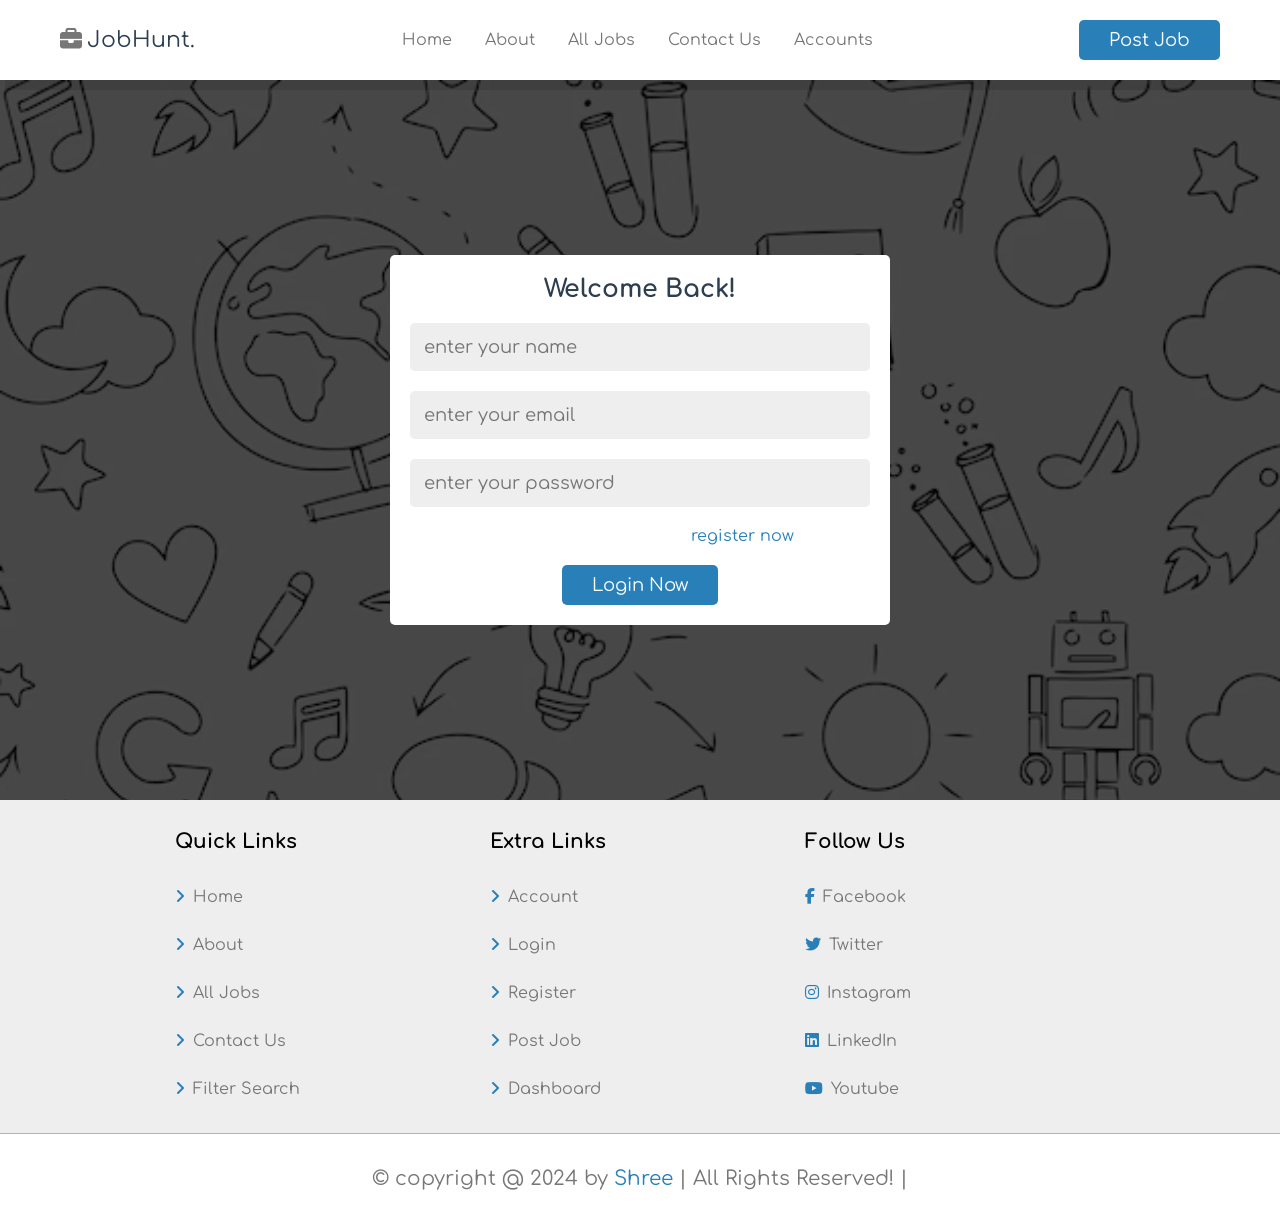
<file: login.html>
<!DOCTYPE html>
<html lang="en">
<head>
    <meta charset="UTF-8">
    <meta name="viewport" content="width=device-width, initial-scale=1.0">
    <title>Login</title>
    <link rel="stylesheet" href="style.css">
    
</head>
<body>

    <!-- Header Section -->

    <header class="header">
        <section class="flex">
            <div id="menu-btn" class ="fas fa-bars-staggered"></div>
            <a href="index.html" class="logo"><i class="fas fa-briefcase"></i>JobHunt.</a>
            <nav class="navbar">
                <a href="index.html">Home</a>
                <a href="about.html">About</a>
                <a href="job.html">All jobs</a>
                <a href="contact.html">Contact us</a>
                <a href="login.html">Accounts</a>    
            </nav>
            <a href="#" class="btn" style="margin-top: 0;">Post Job</a>

        </section>
    </header>

    <!-- account section -->

    <div class="account-form-container">
        <section class="account-form">
            <form action="" method="post">
                <h3>Welcome back!</h3>
                <input type="text" required name="name" maxlength="50" placeholder="enter your name" class="input">
                <input type="email" required name="email" maxlength="50" placeholder="enter your email" class="input">
                <input type="password" required name="pass" maxlength="20" placeholder="enter your password" class="input">
                <p>Don't have an account? <a href="register.html">register now</a></p>
                <input type="submit" value="login now" name="submit" class="btn">
            </form>
        </section>
    </div>









    

<!-- Footer section -->

<footer class="footer">
    <section class="grid">
        <div class="box">
            <h3>quick links</h3>
            <a href="index.html"><i class="fas fa-angle-right"></i>Home</a>
            <a href="about.html"><i class="fas fa-angle-right"></i>About</a>
            <a href="job.html"><i class="fas fa-angle-right"></i>All Jobs</a>
            <a href="contact.html"><i class="fas fa-angle-right"></i>Contact Us</a>
            <a href="#"><i class="fas fa-angle-right"></i>Filter Search</a>
        </div>

        <div class="box">
            <h3>extra links</h3>
            <a href="#"><i class="fas fa-angle-right"></i>Account</a>
            <a href="login.html"><i class="fas fa-angle-right"></i>Login</a>
            <a href="register.html"><i class="fas fa-angle-right"></i>Register</a>
            <a href="#"><i class="fas fa-angle-right"></i>Post Job</a>
            <a href="#"><i class="fas fa-angle-right"></i>Dashboard</a>
        </div>

        <div class="box">
            <h3>Follow Us</h3>
            <a href="#"><i class="fab fa-facebook-f"></i>Facebook</a>
            <a href="#"><i class="fab fa-twitter"></i>Twitter</a>
            <a href="#"><i class="fab fa-instagram"></i>Instagram</a>
            <a href="#"><i class="fab fa-linkedin"></i>LinkedIn</a>
            <a href="#"><i class="fab fa-youtube"></i>Youtube</a>
        </div>

    </section>

<div class="credit">&copy; copyright @ 2024 by <span>Shree</span> | All Rights Reserved! |</div>













</footer>





    <script src="/script.js"></script>

</body>
</html>
</file>
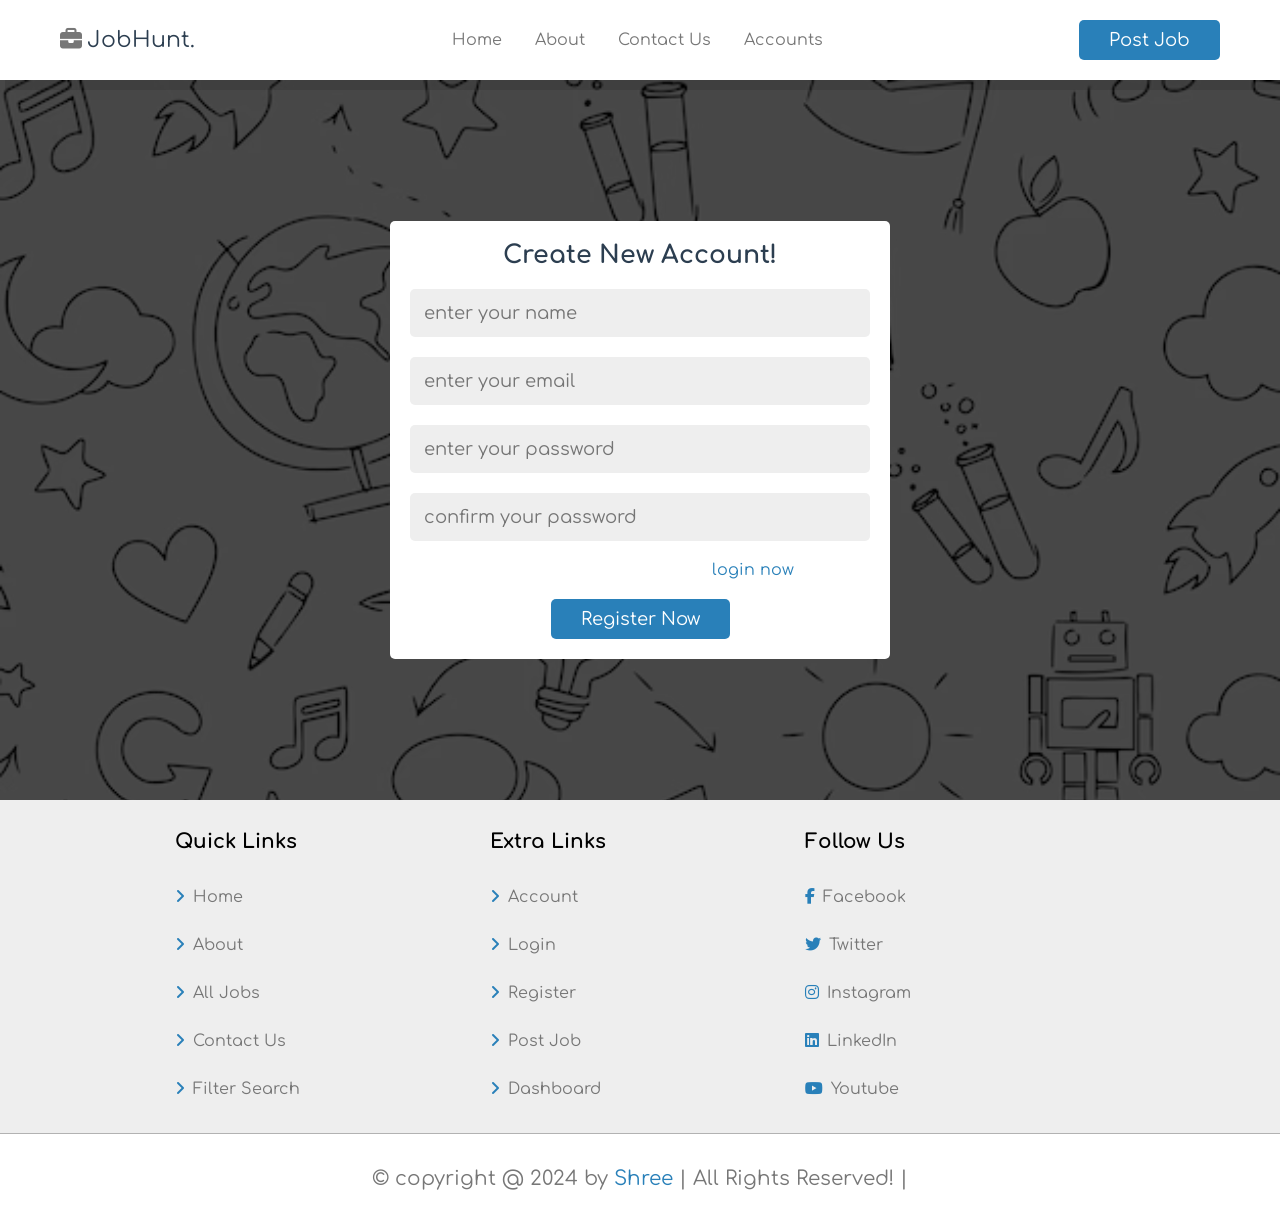
<file: register.html>
<!DOCTYPE html>
<html lang="en">
<head>
    <meta charset="UTF-8">
    <meta name="viewport" content="width=device-width, initial-scale=1.0">
    <title>Register</title>
    <link rel="stylesheet" href="style.css">
    
</head>
<body>

    <!-- Header Section -->

    <header class="header">
        <section class="flex">
            <div id="menu-btn" class ="fas fa-bars-staggered"></div>
            <a href="index.html" class="logo"><i class="fas fa-briefcase"></i>JobHunt.</a>
            <nav class="navbar">
                <a href="index.html">Home</a>
                <a href="about.html">About</a>
                <a href="contact.html">Contact us</a>
                <a href="login.html">Accounts</a>    
            </nav>
            <a href="#" class="btn" style="margin-top: 0;">Post Job</a>

        </section>
    </header>



    <div class="account-form-container">
        <section class="account-form">
            <form action="" method="post">
                <h3>create new account!</h3>
                <input type="text" required name="name" maxlength="20" placeholder="enter your name" class="input">
                <input type="text" required name="email" maxlength="50" placeholder="enter your email" class="input">
                <input type="password" required name="pass" maxlength="20" placeholder="enter your password" class="input">
                <input type="password" required name="c_pass" maxlength="20" placeholder="confirm your password" class="input">
                <p>already have an account? <a href="login.html">login now</a></p>
                <input type="submit" value="register now" name="submit" class="btn">
            </form>
        </section>
    </div>






















    

<!-- Footer section -->

<footer class="footer">
    <section class="grid">
        <div class="box">
            <h3>quick links</h3>
            <a href="index.html"><i class="fas fa-angle-right"></i>Home</a>
            <a href="about.html"><i class="fas fa-angle-right"></i>About</a>
            <a href="job.html"><i class="fas fa-angle-right"></i>All Jobs</a>
            <a href="contact.html"><i class="fas fa-angle-right"></i>Contact Us</a>
            <a href="#"><i class="fas fa-angle-right"></i>Filter Search</a>
        </div>

        <div class="box">
            <h3>extra links</h3>
            <a href="#"><i class="fas fa-angle-right"></i>Account</a>
            <a href="login.html"><i class="fas fa-angle-right"></i>Login</a>
            <a href="register.html"><i class="fas fa-angle-right"></i>Register</a>
            <a href="#"><i class="fas fa-angle-right"></i>Post Job</a>
            <a href="#"><i class="fas fa-angle-right"></i>Dashboard</a>
        </div>

        <div class="box">
            <h3>Follow Us</h3>
            <a href="#"><i class="fab fa-facebook-f"></i>Facebook</a>
            <a href="#"><i class="fab fa-twitter"></i>Twitter</a>
            <a href="#"><i class="fab fa-instagram"></i>Instagram</a>
            <a href="#"><i class="fab fa-linkedin"></i>LinkedIn</a>
            <a href="#"><i class="fab fa-youtube"></i>Youtube</a>
        </div>

    </section>

<div class="credit">&copy; copyright @ 2024 by <span>Shree</span> | All Rights Reserved! |</div>













</footer>





    <script src="/script.js"></script>

</body>
</html>
</file>
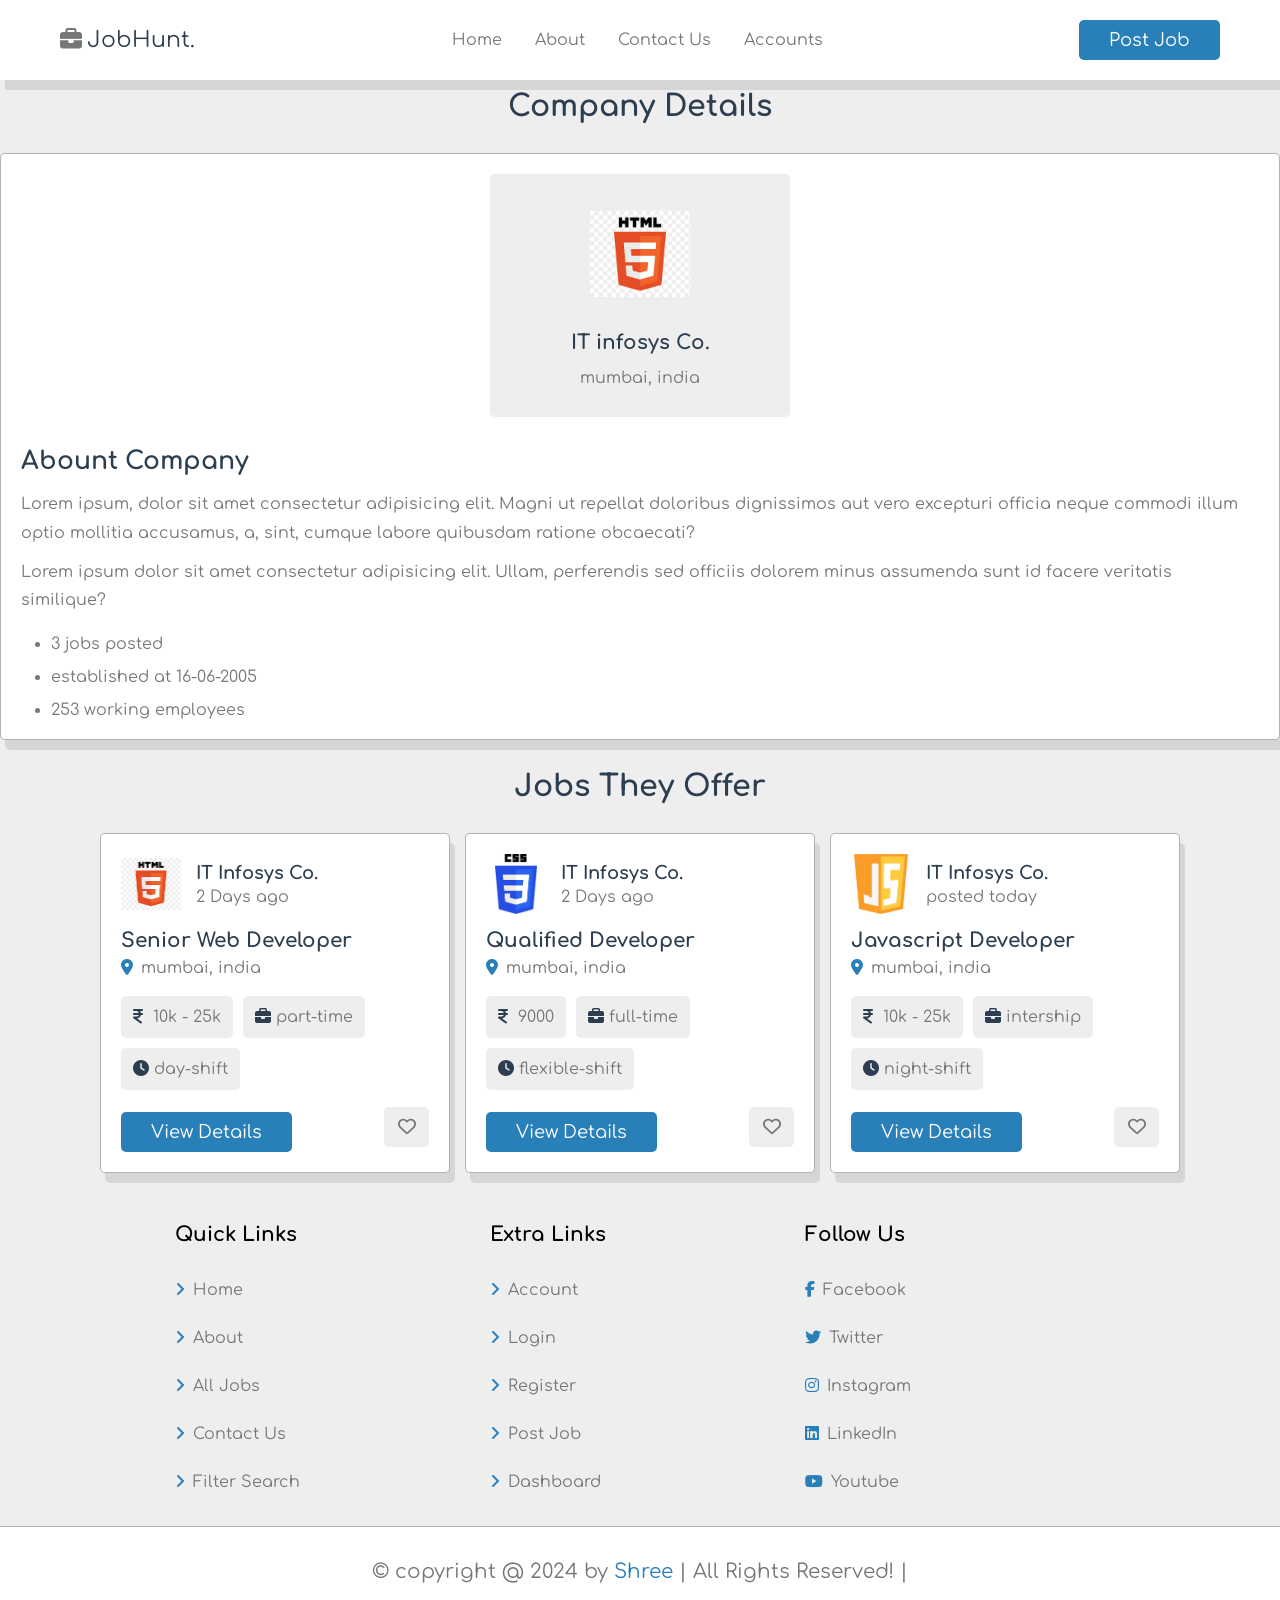
<file: view_company.html>
<!DOCTYPE html>
<html lang="en">
<head>
    <meta charset="UTF-8">
    <meta name="viewport" content="width=device-width, initial-scale=1.0">
    <title>View Company</title>
    <link rel="stylesheet" href="style.css">
    
</head>
<body>

    <!-- Header Section -->

    <header class="header">
        <section class="flex">
            <div id="menu-btn" class ="fas fa-bars-staggered"></div>
            <a href="index.html" class="logo"><i class="fas fa-briefcase"></i>JobHunt.</a>
            <nav class="navbar">
                <a href="index.html">Home</a>
                <a href="about.html">About</a>
                <a href="contact.html">Contact us</a>
                <a href="login.html">Accounts</a>    
            </nav>
            <a href="#" class="btn" style="margin-top: 0;">Post Job</a>

        </section>
    </header>

    <!-- company details section -->
    <div class="view-company">
        <h1 class="heading">company details</h1>
        <div class="details">
            <div class="info">
                <img src="images/image1.png" alt="">
                <h3>IT infosys Co.</h3>
                <p><i class="fas fa-map-maker-alt"></i>mumbai, india</p>
            </div>
            <div class="description">
                <h3>abount company</h3>
                <p>Lorem ipsum, dolor sit amet consectetur adipisicing elit. Magni ut repellat doloribus dignissimos aut vero excepturi officia neque commodi illum optio mollitia accusamus, a, sint, cumque labore quibusdam ratione obcaecati?</p>
                <p>Lorem ipsum dolor sit amet consectetur adipisicing elit. Ullam, perferendis sed officiis dolorem minus assumenda sunt id facere veritatis similique?</p>
            </div>

            <ul>
                <li>3 jobs posted</li>
                <li>established at 16-06-2005</li>
                <li>253 working employees</li>
            </ul>
        </div>
    </div>
    <section class="job-container">
        <h1 class="heading">jobs they offer</h1>
        <div class="box-container">
            <div class="box">
                <div class="company">
                       <img src="images/image1.png" alt="">
                    <div>
                        <h3>IT infosys co.</h3>
                        <p>2 Days ago</p>
                    </div>
                </div>
                <h3 class="job-title">Senior web developer</h3>
            
                <p class="location"><i class="fas fa-map-marker-alt"></i>
                <span>mumbai, india</span></p>
                <div class="tags">
                <p><i class="fas fa-indian-rupee-sign"></i> 
                <span>10k - 25k</span></span></p>
                <p> <i class="fas fa-briefcase"></i><span>part-time</span></p>
                <p> <i class="fas fa-clock"></i><span>day-shift</span></p>
                </div>
                <div class="flex-btn">
                <a href="view_job.html" class="btn">View Details</a>
                <button type="submit" class="far fa-heart" ></button>
                </div>
            </div>
        <!-- </div> -->


        <div class="box">
            <div class="company">
                   <img src="images/image2.png" alt="">
                <div>
                    <h3>IT infosys co.</h3>
                    <p>2 Days ago</p>
                </div>
            </div>
            <h3 class="job-title">qualified developer</h3>
        
            <p class="location"><i class="fas fa-map-marker-alt"></i>
            <span>mumbai, india</span></p>
            <div class="tags">
            <p><i class="fas fa-indian-rupee-sign"></i> 
            <span>9000</span></span></p>
            <p> <i class="fas fa-briefcase"></i><span>full-time</span></p>
            <p> <i class="fas fa-clock"></i><span>flexible-shift</span></p>
            </div>
            <div class="flex-btn">
            <a href="view_job.html" class="btn">View Details</a>
            <button type="submit" class="far fa-heart" ></button>
            </div>
        </div>
    <!-- </div> -->



    <div class="box">
        <div class="company">
               <img src="images/image3.png" alt="">
            <div>
                <h3>IT infosys co.</h3>
                <p>posted today</p>
            </div>
        </div>
        <h3 class="job-title">javascript developer</h3>
    
        <p class="location"><i class="fas fa-map-marker-alt"></i>
        <span>mumbai, india</span></p>
        <div class="tags">
        <p><i class="fas fa-indian-rupee-sign"></i> 
        <span>10k - 25k</span></span></p>
        <p> <i class="fas fa-briefcase"></i><span>intership</span></p>
        <p> <i class="fas fa-clock"></i><span>night-shift</span></p>
        </div>
        <div class="flex-btn">
        <a href="view_job.html" class="btn">View Details</a>
        <button type="submit" class="far fa-heart" ></button>
        </div>
    </div>
<!-- </div> -->








        
        
        
    </div>
    </section>










    <!-- Footer section -->

<footer class="footer">
    <section class="grid">
        <div class="box">
            <h3>quick links</h3>
            <a href="index.html"><i class="fas fa-angle-right"></i>Home</a>
            <a href="about.html"><i class="fas fa-angle-right"></i>About</a>
            <a href="job.html"><i class="fas fa-angle-right"></i>All Jobs</a>
            <a href="contact.html"><i class="fas fa-angle-right"></i>Contact Us</a>
            <a href="#"><i class="fas fa-angle-right"></i>Filter Search</a>
        </div>

        <div class="box">
            <h3>extra links</h3>
            <a href="#"><i class="fas fa-angle-right"></i>Account</a>
            <a href="login.html"><i class="fas fa-angle-right"></i>Login</a>
            <a href="register.html"><i class="fas fa-angle-right"></i>Register</a>
            <a href="#"><i class="fas fa-angle-right"></i>Post Job</a>
            <a href="#"><i class="fas fa-angle-right"></i>Dashboard</a>
        </div>

        <div class="box">
            <h3>Follow Us</h3>
            <a href="#"><i class="fab fa-facebook-f"></i>Facebook</a>
            <a href="#"><i class="fab fa-twitter"></i>Twitter</a>
            <a href="#"><i class="fab fa-instagram"></i>Instagram</a>
            <a href="#"><i class="fab fa-linkedin"></i>LinkedIn</a>
            <a href="#"><i class="fab fa-youtube"></i>Youtube</a>
        </div>

    </section>

<div class="credit">&copy; copyright @ 2024 by <span>Shree</span> | All Rights Reserved! |</div>













</footer>





    <script src="/script.js"></script>

</body>
</html>
</file>
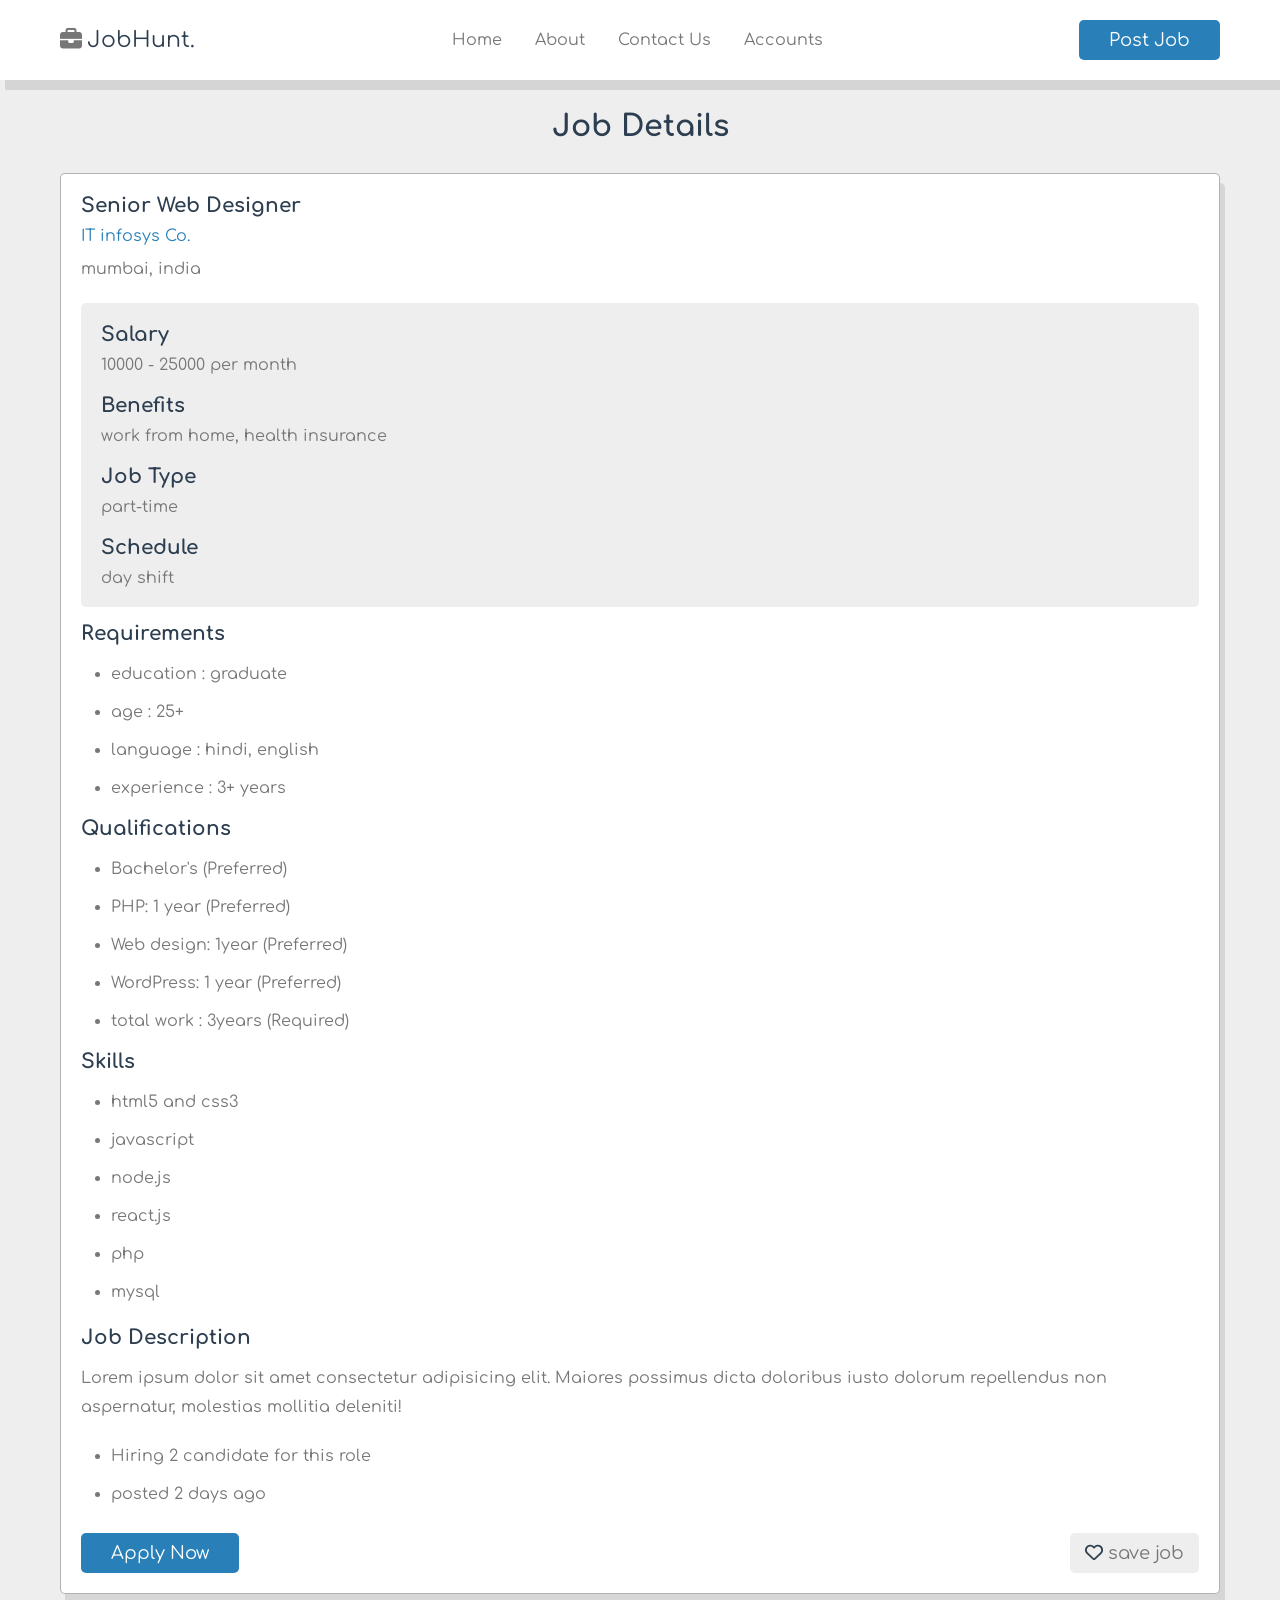
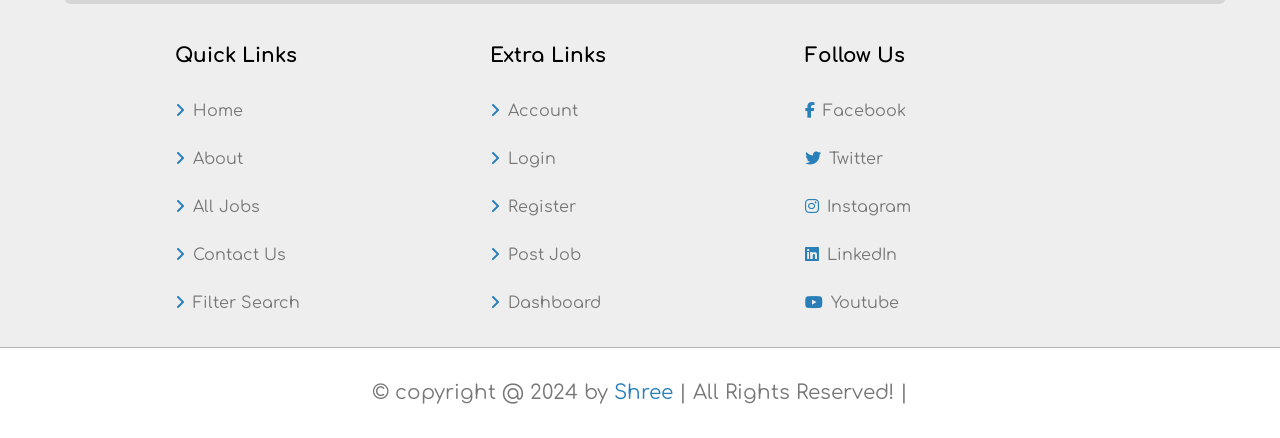
<file: view_job.html>
<!DOCTYPE html>
<html lang="en">
<head>
    <meta charset="UTF-8">
    <meta name="viewport" content="width=device-width, initial-scale=1.0">
    <title>View Job</title>
    <link rel="stylesheet" href="style.css">
    
</head>
<body>

    <!-- Header Section -->

    <header class="header">
        <section class="flex">
            <div id="menu-btn" class ="fas fa-bars-staggered"></div>
            <a href="index.html" class="logo"><i class="fas fa-briefcase"></i>JobHunt.</a>
            <nav class="navbar">
                <a href="index.html">Home</a>
                <a href="about.html">About</a>
                <a href="contact.html">Contact us</a>
                <a href="login.html">Accounts</a>    
            </nav>
            <a href="#" class="btn" style="margin-top: 0;">Post Job</a>

        </section>
    </header>
    <!-- view job section -->
    <section class="job-details">
        <h1 class="heading">job details</h1>

        <div class="details">
           <div class="job-info">
            <h3>senior web designer</h3>
            <a href="view_company.html">IT infosys Co.</a>
            <p><i class="fas fa-map-maker-alt"></i>mumbai, india</p>
           </div>
           <div class="basic-details">
                <h3>salary</h3>
                <p>10000 - 25000 per month</p>
                <h3>benefits</h3>
                <p>work from home, health insurance</p>
                <h3>job type</h3>
                <p>part-time</p>
                <h3>schedule</h3>
                <p>day shift</p>
           </div>
           <ul>
            <h3>requirements</h3>
            <li>education : <span>graduate</span></li>
            <li>age : <span>25+</span></li>
            <li>language : <span>hindi, english</span></li>
            <li>experience : <span>3+ years</span></li>
           </ul>
           <ul>
            <h3>qualifications</h3>
            <li>Bachelor's (Preferred)</li>
            <li>PHP: 1 year (Preferred)</li>
            <li>Web design: 1year (Preferred)</li>
            <li>WordPress: 1 year (Preferred)</li>
            <li>total work : 3years (Required)</li>
           </ul>
           <ul>
            <h3>skills</h3>
            <li>html5 and css3</li>
            <li>javascript</li>
            <li>node.js</li>
            <li>react.js</li>
            <li>php</li>
            <li>mysql</li>
           </ul>
           <div class="description">
            <h3>job description</h3>
            <p>Lorem ipsum dolor sit amet consectetur adipisicing elit. Maiores possimus dicta doloribus iusto dolorum repellendus non aspernatur, molestias mollitia deleniti!</p>
            <ul>
                <li>Hiring 2 candidate for this role</li>
                <li>posted 2 days ago</li>
            </ul>
           </div>
           <form action="" method="post" class="flex-btn">
            <input type="submit" value="apply now" name="apply" class="btn">
            <button type="submit" class="save"><i class="far fa-heart"></i><span>save job</span></button>
           </form>
        </div>
        
    </section>



    

<!-- Footer section -->

<footer class="footer">
    <section class="grid">
        <div class="box">
            <h3>quick links</h3>
            <a href="index.html"><i class="fas fa-angle-right"></i>Home</a>
            <a href="about.html"><i class="fas fa-angle-right"></i>About</a>
            <a href="job.html"><i class="fas fa-angle-right"></i>All Jobs</a>
            <a href="contact.html"><i class="fas fa-angle-right"></i>Contact Us</a>
            <a href="#"><i class="fas fa-angle-right"></i>Filter Search</a>
        </div>

        <div class="box">
            <h3>extra links</h3>
            <a href="#"><i class="fas fa-angle-right"></i>Account</a>
            <a href="login.html"><i class="fas fa-angle-right"></i>Login</a>
            <a href="register.html"><i class="fas fa-angle-right"></i>Register</a>
            <a href="#"><i class="fas fa-angle-right"></i>Post Job</a>
            <a href="#"><i class="fas fa-angle-right"></i>Dashboard</a>
        </div>

        <div class="box">
            <h3>Follow Us</h3>
            <a href="#"><i class="fab fa-facebook-f"></i>Facebook</a>
            <a href="#"><i class="fab fa-twitter"></i>Twitter</a>
            <a href="#"><i class="fab fa-instagram"></i>Instagram</a>
            <a href="#"><i class="fab fa-linkedin"></i>LinkedIn</a>
            <a href="#"><i class="fab fa-youtube"></i>Youtube</a>
        </div>

    </section>

<div class="credit">&copy; copyright @ 2024 by <span>Shree</span> | All Rights Reserved! |</div>













</footer>





    <script src="/script.js"></script>

</body>
</html>
</file>
<file: style.css>
/* font awsome cdn link  */
 @import url('https://cdnjs.cloudflare.com/ajax/libs/font-awesome/6.5.2/css/all.min.css');

 /*  google font cdn link*/
 @import url('https://fonts.googleapis.com/css2?family=Comfortaa:wght@300..700&display=swap');

:root{
    --main-color:#2980b9;
    --red:red;
    --light-color:#777;
    --light-bg:#eee;
    --black:#2c3e50;
    --white:#fff;
    --box-shadow:0.5rem 1rem rgba(0,0,0,.1);
    --border:.1rem solid rgba(0,0,0,.3);
}

*{
    font-family: "Comfortaa", sans-serif;
    margin: 0;
    padding: 0;
    box-sizing: border-box;
    text-decoration: none;
    outline: none;
    border: 0;
}

*::selection{
    background-color: var(--main-color);
    color: var(--white);
}

::-webkit-scrollbar{
    width: 1rem;
    height: .5rem;
}

::-webkit-scrollbar-track{
    background-color: transparent;
}

::-webkit-scrollbar-thumb{
    background-color: var(--main-color);
}

html{
    font-size: 62.5%;
    overflow-x: hidden;
    scroll-padding-top: 7rem;
    scroll-behavior: smooth;
}

body{
    background-color: var(--light-bg);
}

section{
    padding: 2rem;
    margin: 0 auto;
    max-width: 1200px;
}

.heading{
    text-align: center;
    margin-bottom: 2rem;
    font-size: 3rem;
    color: var(--black);
    text-transform: capitalize;
    padding: 1rem 0;
}
    .section-title{
        border-top: 1rem solid var(--main-color);
        border-bottom: 1rem solid var(--main-color);
        background-color: var(--black);
        color: var(--white);
        text-align: center;
        padding: 6rem 2rem;
        font-size: 6rem;
        text-transform: capitalize;
    }

.header{
    position: sticky;
    top: 0;
    left: 0;
    right: 0;
    background-color: var(--white);
    box-shadow: var(--box-shadow);
    z-index: 1000;
}

.header .flex{
    position: relative;
    display: flex;
    align-items: center;
    justify-content: space-between;
}

.header .flex .logo{
    font-size: 2.2rem;
    color: var(--black);
}

#menu-btn{
    font-size: 2.7rem;
    color: var(--black);
    cursor: pointer;
    display: none;
}

.header .flex .logo i{
    margin-right: .5rem;
    color: var(--light-color); 
}

.header .flex .navbar a{
    display: inline-block;
    padding: 1rem 1.5rem;
    font-size: 1.6rem;
    color: var(--light-color);
    border-radius: .5rem;
    text-transform: capitalize;
}

.header .flex .navbar a:hover{
    background-color: var(--main-color);
    color: var(--white);
}

.home-container{
    background: url('./images/home-bg.png'), rgba(0,0,0,.7) no-repeat;
    background-size: cover;
    background-position: center;
    background-attachment: fixed;
    background-blend-mode: color;
}

.home-container .home{
    min-height: 80vh;
    display: flex;
    align-items: center;
    justify-content: center;
}

.home-container .home form{
    background-color: var(--white);
    width: 50rem;
    border-radius: .5rem;
    padding: 2rem;
    text-align: center;
}

.home-container .home form h3{
    font-size: 2.5rem;
    color: var(black);
    margin-bottom: 1rem;
    text-transform: capitalize;
}

.home-container .home form p{
    text-align: left;
    font-size: 1.6rem;
    color: var(--light-color);
    padding-top: 1rem;
}

.home-container .home form p span{
    color: var(--red);
    
}

.home-container .home form input{
    width: 100%;
    border-radius: .5rem;
    margin: 1rem 0;
    background-color: var(--light-bg);
    padding: 1.4rem;
    font-size: 1.8rem;
    color: var(--black);
}

.category .box-container{
    display: grid;
    grid-template-columns: repeat(auto-fit, 25rem);
    justify-content: center;
    align-items: flex-start;
    gap: 1.5rem;
}
.category .box-container .box{
    border-radius: .5rem;
    box-shadow: var(--box-shadow);
    border: var(--border);
    padding: 2rem;
    background: var(--white);
    display: flex;
    align-items: center;
    gap: 1rem;
}

.category .box-container .box i{
    height: 4.5rem;
    width: 5rem;
    line-height: 4.5rem;
    font-size: 1.8rem;
    color: var(--black);
    border-radius: .5rem;
    background-color: var(--light-bg);
    text-align: center;
}
.category .box-container .box h3{
    font-size: 1.8rem;
    text-transform: capitalize;
    color: var(--black);
    padding-bottom: .5rem;
}

.category .box-container .box span{
    color: var(--light-color);
    font-size: 1.6rem;
}

.category .box-container .box:hover{
    background-color: var(--black);
}
.category .box-container .box:hover h3{
    color: var(--white);
}
.category .box-container .box:hover span{
    color: var(--white);
}
.category .box-container .box:hover i{
    background-color: var(--white);
}
.job-container .box-container{
    display: grid;
    grid-template-columns: repeat(auto-fit, 35rem);
    gap: 1.5rem;
    align-items: flex-start;
    justify-content: center;
}
.job-container .box-container .box{
    background-color: var(--white);
    border-radius: .5rem;
    border: var(--border);
    padding: 2rem;
    box-shadow: var(--box-shadow);
    overflow-x: hidden;
}
.job-container .box-container .box .company{
    display: flex;
    align-items: center;
    gap: 1.5rem;
    margin-bottom: 1.5rem;
}
.job-container .box-container .box .company img{
    height: 6rem;
    width: 6rem;
    object-fit: contain;
}
.job-container .box-container .box .company h3{
    font-size: 1.8rem;
    color: var(--black);
    text-overflow: ellipsis;
    overflow-x: hidden;
    text-transform: capitalize;
    padding-bottom: .5rem;
}
.job-container .box-container .box .company p{
    color: var(--light-color);
    font-size: 1.6rem;
}
.job-container .box-container .box .job-title{
    font-size: 2rem;
    color: var(--black);
    text-transform: capitalize;
    overflow-x: hidden;
    text-overflow: ellipsis;
}
.job-container .box-container .box .location{
    padding: .7rem 0;
    font-size: 1.6rem;
    color: var(--light-color);
}
.job-container .box-container .box .location i{
    margin-right: .3rem;
    color: var(--main-color);
}
.job-container .box-container .box .tags{
    display: flex;
    flex-wrap: wrap;
    gap: 1rem;
    margin: 1.2rem 0;
}
.job-container .box-container .box .tags p{
    padding: 1.2rem;
    border-radius: .5rem;
    background-color: var(--light-bg);
    font-size: 1.6rem;
    color: var(--light-color);

}
.job-container .box-container .box .tags p i{
    margin-right: .5rem;
    color: var(--black);
}
.job-container .box-container .box .fa-heart{
    background-color: var(--light-bg);
    border-radius: .5rem;
    color: var(--light-color);
    font-size: 1.8rem;
    cursor: pointer;
    height: 4rem;
    width: 4.5rem;
    line-height: 4rem;
}
.job-container .box-container .box .fa-heart:hover{
    background-color: var(--black);
    color: var(--white);
}

.about img{
    width: 100%;
    margin-bottom: 1.5rem;

}
.about .box{
    background-color: var(--white);
    border-radius: .5rem;
    border: var(--border);
    padding: 3rem 2rem;
    box-shadow: var(--box-shadow);
}
.about .box h3{
    font-size: 2.5rem;
    color: var(--black);
    margin-bottom: 1rem;
    text-transform: capitalize;
}
.about .box p{
    padding: 1rem 0;
    line-height: 1.8;
    color: var(--light-color);
    font-size: 1.6rem;
}


.reviews .box-container{
    display: grid;
    grid-template-columns: repeat(auto-fit, 35rem);
    gap: 1.5rem;
    align-items: flex-start;
    justify-content: center;
}
.reviews .box-container .box{
    background-color: var(--white);
    box-shadow: var(--box-shadow);
    border: var(--border);
    border-radius: .5rem;
    padding: 2rem;
}
.reviews .box-container .box .stars{
    margin-bottom: 1.5rem;
}
.reviews .box-container .box .stars i{
    color: var(--main-color);
    font-size: 1.8rem;
}
.reviews .box-container .box .title{
    text-transform: capitalize;
    font-size: 2rem;
    color: var(--black);
    text-align: right;
}
.reviews .box-container .box p{
    text-align: right;
    font-size: 1.6rem;
    color: var(--light-color);
    padding: 1rem 0;
    line-height: 1.8;
}
.reviews .box-container .box .user{
    display: flex;
    gap: 1.5rem;
    margin-top: 1rem;
    align-items: center;
}
.reviews .box-container .box .user img{
    height: 6rem;
    width: 6rem;
    border-radius: 50%;
    object-fit: cover;
}
.reviews .box-container .box .user h3{
    font-size: 2rem;
    color: var(--black);
    margin-bottom: .5rem;
    text-transform: capitalize;
}

.reviews .box-container .box .user span{
    color: var(--light-color);
    font-size: 1.6rem;
}

.job-filter form{
    background-color: var(--white);
    box-shadow: var(--box-shadow);
    border: var(--border);
    border-radius: .5rem;
    padding: 2rem;
}
.job-filter form .flex{
    display: flex;
    flex-wrap: wrap;
    column-gap: 1rem;
}
.job-filter form .flex .box{
    flex: 1 1 40rem;
}

.job-filter form .flex .box p{
    font-size: 1.6rem;
    color: var(--light-color);
}
.job-filter form .flex .box p span{
    color: var(--red);
}
.job-filter form .flex .box .input{
    width: 100%;
    border-radius: .5rem;
    padding: 1.4rem;
    color: var(--black);
    margin: 1rem 0;
    background-color: var(--light-bg);
    font-size: 1.8rem;
}
.job-filter form .dropdown-container{
    margin-top: 1rem;
    display: flex;
    flex-wrap: wrap;
    gap: 1rem;
}
.job-filter form .dropdown-container .dropdown{
    flex: 1 1 20rem;
    position: relative;
}
.job-filter form .dropdown-container .dropdown .output{
    width: 100%;
    background: var(--light-bg);
    border-radius: .5rem;
    padding: 1.4rem;
    font-size: 1.8rem;
    color: var(--black);
    text-align: center;
    user-select: none;
    cursor: pointer;
}
.job-filter form .dropdown-container .dropdown .output:placeholder-shown{
    text-transform: capitalize;
}
.job-filter form .dropdown-container .dropdown .lists{
    position: absolute;
    top: 100%; left: 0; right: 0;
    background-color: var(--white);
    padding: 1rem;
    border-radius: .5rem;
    background-color: var(--white);
    border: var(--border);
    box-shadow: var(--box-shadow);
    z-index: 10;
    transform: scaleY(0);
    transform-origin: top;
}

.job-filter form .dropdown-container .dropdown .lists .items{
    padding: 1.2rem 1.4rem;
    border-radius: .5rem;
    font-size: 1.8rem;
    color: var(--black);
    cursor: pointer;
}
.job-filter form .dropdown-container .dropdown .lists .items:hover{
    background-color: var(--light-bg);
}

.job-filter form .dropdown-container .dropdown .lists:hover,
.job-filter form .dropdown-container .dropdown:hover .lists,
.job-filter form .dropdown-container .dropdown .output:focus + .lists,
.job-filter form .dropdown-container .dropdown .output:focus-within + .lists{
    transform: scaleY(1);
    transition: .2s linear;

}
.job-details .details{
    background-color: var(--white);
    border-radius: .5rem;
    border: var(--border);
    padding: 2rem;
    box-shadow: var(--box-shadow);
    overflow: hidden;
}
.job-details .details h3{
    margin-bottom: 1rem;
    font-size: 2rem;
    color: var(--black);
    text-transform: capitalize;
    overflow-x: hidden;
    text-overflow: ellipsis;
}
.job-details .details .job-info a{
    display: block;
    font-size: 1.6rem;
    color: var(--main-color);
    margin: .5rem 0;
}
.job-details .details .job-info a:hover{
    text-decoration: underline;
}
.job-details .details .job-info p{
    padding: 1rem 0;
    font-size: 1.6rem;
    color: var(--light-color);
}
.job-details .details .basic-details{
    background-color: var(--light-bg);
    margin: 1.5rem 0;
    border-radius: .5rem;
    padding: 2rem;
    padding-bottom: 0;
}
.job-details .details .basic-details p{
    color: var(--light-color);
    padding-bottom: 2rem;
    font-size: 1.6rem;
}
.job-details .details ul{
    margin: 1rem 0;
}
.job-details .details ul li{
    padding: 1rem 0;
    font-size: 1.6rem;
    color: var(--light-color);
    margin-left: 3rem;
}
.job-details .details .description{
    margin-top: 1.5rem;
}
.job-details .details .description p{
    font-size: 1.6rem;
    color: var(--light-color);
    line-height: 1.8;
    padding: .5rem 0;
}
.job-details .details .save{
    background-color: var(--light-bg);
    border-radius: .5rem;
    padding: 1rem 1.5rem;
    cursor: pointer;
    font-size: 1.8rem;
    margin-top: 1rem;
}
.job-details .details .save:hover{
    background-color: var(--black);
}
.job-details .details .save i{
    margin-right: .5rem;
    color: var(--black);
}
.job-details .details .save span{
    color: var(--light-color);
}
.job-details .details .save:hover i{
    color: var(--white);
}
.job-details .details .save:hover span{
    color: var(--white);
}
.view-company .details{
    background-color: var(--white);
    box-shadow: var(--box-shadow);
    border: var(--border);
    border-radius: .5rem;
    background-color: var(--white);
    padding: 2rem;
}
.view-company .details .info{
    max-width: 30rem;
    margin: 0 auto;
    border-radius: .5rem;
    background-color: var(--light-bg);
    padding: 3rem 2rem;
    text-align: center;
}
.view-company .details .info img{
    height: 10rem;
    width: 10rem;
    object-fit: contain;
    margin-bottom: 1rem;
}
.view-company .details .info h3{
    padding: 1.5rem 0;
    font-size: 2rem;
    color: var(--black);
}
.view-company .details .info p{
    font-size: 1.6rem;
    color: var(--light-color);
}
.view-company .details .description{
    margin-top: 2rem;
}
.view-company .details .description h3{
    font-size: 2.5rem;
    color: var(--black);
    padding: 1rem 0;
    text-transform: capitalize;
}
.view-company .details .description p{
    padding: .5rem 0;
    font-size: 1.6rem;
    color: var(--light-color);
    line-height: 1.8;
}
.view-company .details ul li{
    margin-left: 3rem;
    font-size: 1.6rem;
    color: var(--light-color);
    padding-top: 1.5rem;
}
.contact .box-container{
    display: flex;
    grid-template-columns: repeat(auto-fit, 35rem);
    gap: 1.5rem;
    align-items: flex-start;
    justify-content: center;
}
.contact .box-container .box{
    background-color: var(--white);
    border: var(--border);
    border-radius: .5rem;
    box-shadow: var(--box-shadow);
    padding: 3rem 2rem;
    text-align: center;
}
.contact .box-container .box i{
    height: 4.5rem;
    width: 5rem;
    line-height: 4.5rem;
    font-size: 2rem;
    color: var(--white);
    background-color: var(--black);
    border-radius: .5rem;
    margin-bottom: 2rem;
}
.contact .box-container .box a{
    display: block;
    padding-top: .5rem;
    font-size: 1.6rem;
    color: var(--light-color);
    line-height: 1.5;

}
.contact form{
    margin-top: 2rem;
    background-color: var(--white);
    border: var(--border);
    border-radius: .5rem;
    box-shadow: var(--box-shadow);
    padding: 2rem;
    text-align: center;
}
.contact form h3{
    font-size: 2.5rem;
    color: var(--black);
    text-transform: capitalize;
    margin-bottom: 1rem;
}
.contact form .flex{
    display: flex;
    flex-wrap: wrap;
    column-gap: 1rem;
}
.contact form .flex .box{
    flex: 1 1 40rem;
}
.contact form .input{
    width: 100%;
    border-radius: .5rem;
    padding: 1.4rem;
    color: var(--black);
    font-size: 1.8rem;
    background-color: var(--light-bg);
    margin: 1rem 0;
}
.contact form p{
    text-align: left;
    font-size: 1.6rem;
    padding-top: 1rem;
    color: var(--light-color);
}
.contact form p span{
    color: var(--red);
}
.contact form textarea{
    height: 15rem;
    resize: none;
}

.account-form-container{
    background: url('./images/home-bg.png'), rgba(0,0,0,.7) no-repeat;
    background-size: cover;
    background-position: center;
    background-attachment: fixed;
    background-blend-mode: color;
}
.account-form-container .account-form{
    min-height: 80vh;
    display: flex;
    align-items: center;
    justify-content: center;
}
.account-form-container .account-form form{
    background-color: var(--white);
    border-radius: .5rem;
    padding: 2rem;
    width: 50rem;
    text-align: center;
}
.account-form-container .account-form form h3{
    font-size: 2.5rem;
    color: var(--black);
    text-transform: capitalize;
    margin-bottom: 1rem;
}
.account-form-container .account-form form .input{
    width: 100%;
    margin: 1rem 0;
    font-size: 1.8rem;
    padding: 1.4rem;
    background-color: var(--light-bg);
    border-radius: .5rem;
}
.account-form-container .account-form form p{
    padding: 1rem 0;
    font-size: 1.6rem;
    color: var(--white);
}

.account-form-container .account-form form p a{
    color: var(--main-color);
}
.account-form-container .account-form form p a:hover{
    color: var(--black);
    text-decoration: underline;
}









.btn{
    display: inline-block;
    margin-top: 1rem;
    padding: 1rem 3rem;
    cursor: pointer;
    font-size: 1.8rem;
    color: var(--white);
    background-color: var(--main-color);
    border-radius: .5rem;
    text-transform: capitalize;
    text-align: center;
}

.btn:hover{
    background-color: var(--black);
    
}
.flex-btn{
    display: flex;
    align-items: center;
    justify-content: space-between;
    column-gap: 1rem;
    flex-wrap: wrap;
}




.footer .grid{
    display: grid;
    grid-template-columns: repeat(auto-fit, 30rem);
    gap: 1.5rem;
    justify-content: center;
    align-items: flex-start;
}

.footer .grid .box h3{
    font-size: 2rem;
    columns: var(--black);
    margin: 1rem 0;
    padding-bottom: 1rem;
    text-transform: capitalize;
}

.footer .grid .box a{
    display: block;
    padding: 1.5rem 0;
    font-size: 1.6rem;
    color: var(--light-color);
}

.footer .grid .box a i{
    color: var(--main-color);
    margin-right: .8rem;
    
}

.footer .grid .box a:hover i{
    margin-right: 2rem;
}

.footer .credit{
    text-align: center;
    padding: 3rem 2rem;
    border-top: var(--border);
    background-color: var(--white);
    font-size: 2rem;
    color: var(--light-color);
    line-height: 1.5;
}

.footer .credit span{
    color: var(--main-color);
    text-transform: capitalize;
}
















/* media query */

@media (max-width:991px){
    html{
        font-size: 55%;
    }
    /* .section-title{
        font-size: 5rem;
    } */
}

@media (max-width:768px){
    #menu-btn{
        display: inline-block;
    }
    .header .flex .navbar{
        position: absolute;
        top: 99%;
        left: 0;
        right: 0;
        border-top: var(--border);
        background-color: var(--white);
        padding: 1rem .5rem;
        clip-path: polygon(0 0, 100% 0, 100% 0, 0 0);
        transition: .2s linear;
    }

    .header .flex .navbar.active{
        clip-path: polygon(0 0, 100% 0, 100% 100%, 0 100%);
    }


    .header .flex .navbar a{
        display: block;
        padding: 1.5rem 2rem;

    }
    .category .box-container{
        grid-template-columns: repeat(auto-fit, 16.5rem);
    }
    .category .box-container .box{
        flex-flow: column;
        text-align: center;
    }
    .section-title{
        font-size: 4rem;
        padding: 4rem;
    }

}

@media(max-width:450px){

    html{
        font-size: 50%;
    }
    .section-title{
        font-size: 3.5rem;
    }

}
</file>
